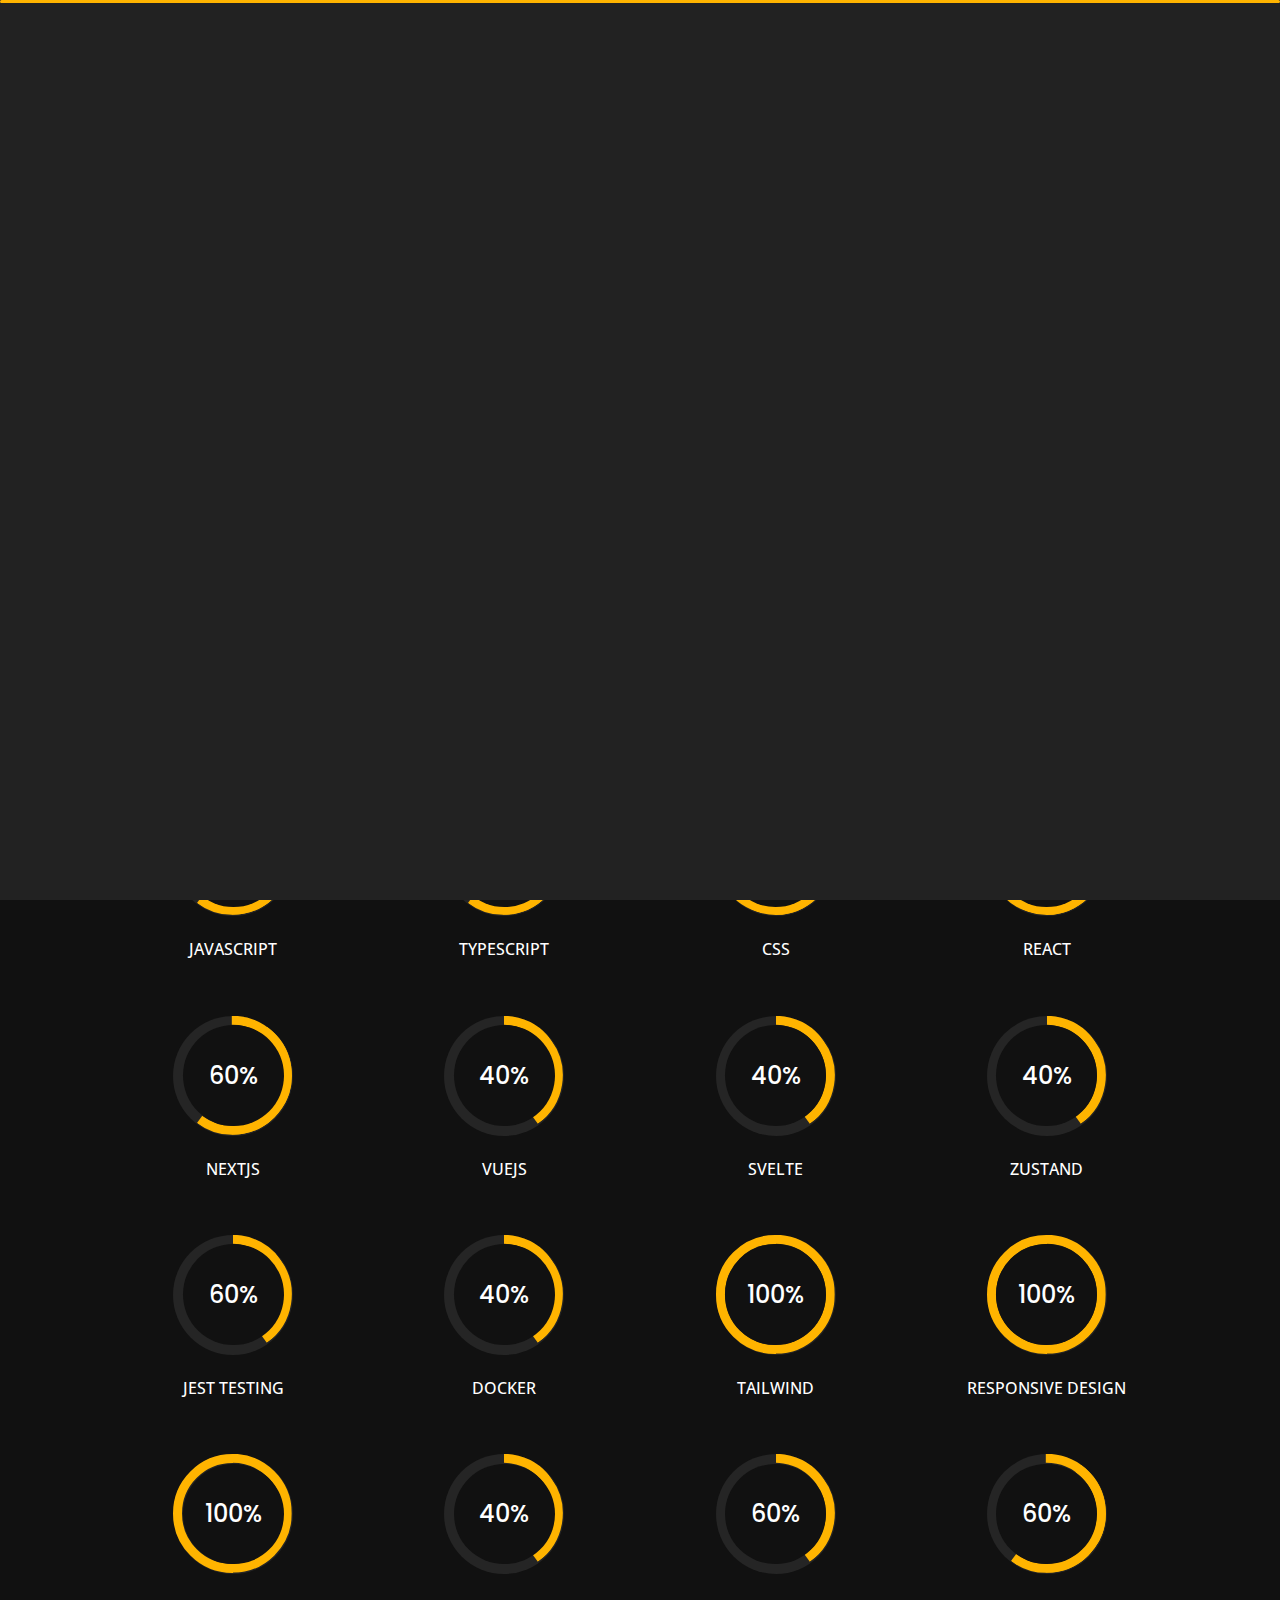
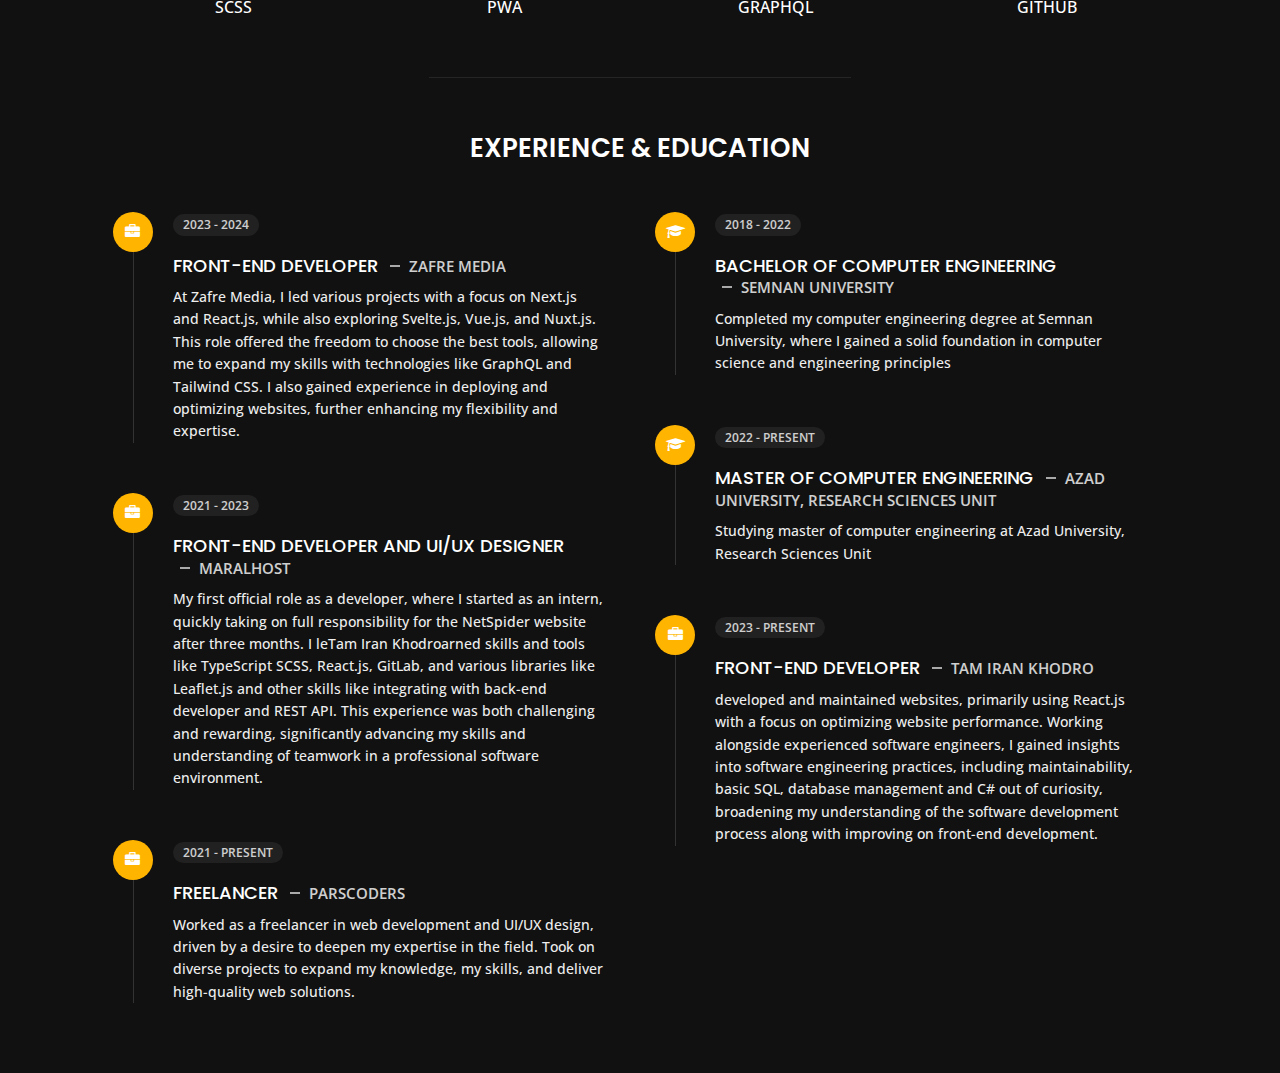
<file: about.html>
<!DOCTYPE html>
<html lang="en">

<head>
    <meta charset="utf-8">
    <title>About Me</title>
    <meta name="viewport" content="width=device-width, initial-scale=1">

    <!-- Template Google Fonts -->
    <link href="https://fonts.googleapis.com/css?family=Poppins:400,400i,500,500i,600,600i,700,700i,800,800i,900,900i"
        rel="stylesheet">
    <link href="https://fonts.googleapis.com/css?family=Open+Sans:300,400,400i,600,600i,700" rel="stylesheet">
    <link rel="stylesheet" href="https://cdnjs.cloudflare.com/ajax/libs/font-awesome/4.7.0/css/font-awesome.min.css">
    <link rel="icon" type="image/x-icon" href="/assets/developer.ico">


    <!-- Template CSS Files -->
    <link href="css/bootstrap.min.css" rel="stylesheet">
    <link href="css/preloader.min.css" rel="stylesheet">
    <link href="css/circle.css" rel="stylesheet">
    <link href="css/font-awesome.min.css" rel="stylesheet">
    <link href="css/fm.revealator.jquery.min.css" rel="stylesheet">
    <link href="css/style.css" rel="stylesheet">

    <!-- CSS Skin File -->
    <link href="css/skins/yellow.css" rel="stylesheet">

    <!-- Modernizr JS File -->
    <script src="js/modernizr.custom.js"></script>
</head>

<body class="about">
    <!-- Header Starts -->
    <header class="header" id="navbar-collapse-toggle">
        <!-- Fixed Navigation Starts -->
        <ul class="icon-menu d-none d-lg-block revealator-slideup revealator-once revealator-delay1">
            <li class="icon-box">
                <i class="fa fa-home"></i>
                <a href="index.html">
                    <h2>Home</h2>
                </a>
            </li>
            <li class="icon-box active">
                <i class="fa fa-user"></i>
                <a href="about.html">
                    <h2>About</h2>
                </a>
            </li>
            <li class="icon-box">
                <i class="fa fa-briefcase"></i>
                <a href="portfolio.html">
                    <h2>Portfolio</h2>
                </a>
            </li>
            <li class="icon-box">
                <i class="fa fa-envelope-open"></i>
                <a href="contact.html">
                    <h2>Contact</h2>
                </a>
            </li>
        </ul>
        <!-- Fixed Navigation Ends -->
        <!-- Mobile Menu Starts -->
        <nav role="navigation" class="d-block d-lg-none">
            <div id="menuToggle">
                <input type="checkbox" />
                <span></span>
                <span></span>
                <span></span>
                <ul class="list-unstyled" id="menu">
                    <li><a href="index.html"><i class="fa fa-home"></i><span>Home</span></a></li>
                    <li class="active"><a href="about.html"><i class="fa fa-user"></i><span>About</span></a></li>
                    <li><a href="portfolio.html"><i class="fa fa-folder-open"></i><span>Portfolio</span></a></li>
                    <li><a href="contact.html"><i class="fa fa-envelope-open"></i><span>Contact</span></a></li>
                </ul>
            </div>
        </nav>
        <!-- Mobile Menu Ends -->
    </header>
    <!-- Header Ends -->
    <!-- Page Title Starts -->
    <section class="title-section text-left text-sm-center revealator-slideup revealator-once revealator-delay1">
        <h1>ABOUT <span>ME</span></h1>
        <span class="title-bg">Resume</span>
    </section>
    <!-- Page Title Ends -->
    <!-- Main Content Starts -->
    <section class="main-content revealator-slideup revealator-once revealator-delay1">
        <div class="container">
            <div class="row">
                <!-- Personal Info Starts -->
                <div class="col-12 col-lg-5 col-xl-6">
                    <div class="row">
                        <div class="col-12">
                            <h3 class="text-uppercase custom-title mb-0 ft-wt-600">personal infos</h3>
                        </div>
                        <div class="col-12 d-block d-sm-none">
                            <img src="/assets/myPic.jpg" class="img-fluid main-img-mobile" style="object-fit: cover;"
                                alt="my picture" />
                        </div>
                        <div class="col-6">
                            <ul class="about-list list-unstyled open-sans-font">
                                <li> <span class="title">first name :</span> <span
                                        class="value d-block d-sm-inline-block d-lg-block d-xl-inline-block">AmirHossein</span>
                                </li>
                                <li> <span class="title">last name :</span> <span
                                        class="value d-block d-sm-inline-block d-lg-block d-xl-inline-block">Norbakhsh</span>
                                </li>
                                <li> <span class="title">Age :</span> <span
                                        class="value d-block d-sm-inline-block d-lg-block d-xl-inline-block">23
                                        Years</span> </li>
                                <li> <span class="title">Nationality :</span> <span
                                        class="value d-block d-sm-inline-block d-lg-block d-xl-inline-block">Iranian</span>
                                </li>
                                <li> <span class="title">Freelance :</span> <span
                                        class="value d-block d-sm-inline-block d-lg-block d-xl-inline-block">Available</span>
                                </li>
                            </ul>
                        </div>
                        <div class="col-6">
                            <ul class="about-list list-unstyled open-sans-font">
                                <li> <span class="title">Address :</span> <span
                                        class="value d-block d-sm-inline-block d-lg-block d-xl-inline-block">Tehran ,
                                        Iran</span> </li>
                                <li> <span class="title">phone :</span> <span
                                        class="value d-block d-sm-inline-block d-lg-block d-xl-inline-block">+989214858299</span>
                                </li>
                                <li> <span class="title">Email :</span> <span
                                        class="value d-block d-sm-inline-block d-lg-block d-xl-inline-block">amircr7h3@gmail.com</span>
                                </li>
                                <li> <span class="title">Telegram :</span> <span
                                        class="value d-block d-sm-inline-block d-lg-block d-xl-inline-block">@AmirNBK</span>
                                </li>
                                <li> <span class="title">languages :</span> <span
                                        class="value d-block d-sm-inline-block d-lg-block d-xl-inline-block">Farsi,
                                        English</span> </li>
                            </ul>
                        </div>
                        <div class="col-12 mt-3">
                            <a class="button"
                                href="https://drive.usercontent.google.com/u/0/uc?id=1d8xtCjWzU-sdUKx0A4f3b0rFlA9P6Hbf&export=download">
                                <span class="button-text">Download CV</span>
                                <span class="button-icon fa fa-download"></span>
                            </a>
                        </div>
                    </div>
                </div>
                <!-- Personal Info Ends -->
                <!-- Boxes Starts -->
                <div class="col-12 col-lg-7 col-xl-6 mt-5 mt-lg-0">
                    <div class="row">
                        <div class="col-6">
                            <div class="box-stats with-margin">
                                <h3 class="poppins-font position-relative">3.5</h3>
                                <p class="open-sans-font m-0 position-relative text-uppercase">years of <span
                                        class="d-block">coding experience</span></p>
                            </div>
                        </div>
                        <div class="col-6">
                            <div class="box-stats with-margin">
                                <h3 class="poppins-font position-relative">10</h3>
                                <p class="open-sans-font m-0 position-relative text-uppercase">completed <span
                                        class="d-block">projects</span></p>
                            </div>
                        </div>
                        <div class="col-6">
                            <div class="box-stats">
                                <h3 class="poppins-font position-relative">3</h3>
                                <p class="open-sans-font m-0 position-relative text-uppercase">frameworks<span
                                        class="d-block">explored</span></p>
                            </div>
                        </div>
                        <div class="col-6">
                            <div class="box-stats">
                                <h3 class="poppins-font position-relative">4</h3>
                                <p class="open-sans-font m-0 position-relative text-uppercase">years <span
                                        class="d-block">freelancing</span></p>
                            </div>
                        </div>
                    </div>
                </div>
                <!-- Boxes Ends -->
            </div>
            <hr class="separator">
            <!-- Skills Starts -->
            <div class="row">
                <div class="col-12">
                    <h3
                        class="text-uppercase pb-4 pb-sm-5 mb-3 mb-sm-0 text-left text-sm-center custom-title ft-wt-600">
                        My Skills</h3>
                </div>
                <div class="col-6 col-md-3 mb-3 mb-sm-5">
                    <div class="c100 p60">
                        <span>60%</span>
                        <div class="slice">
                            <div class="bar"></div>
                            <div class="fill"></div>
                        </div>
                    </div>
                    <h6 class="text-uppercase open-sans-font text-center mt-2 mt-sm-4">javascript</h6>
                </div>
                <div class="col-6 col-md-3 mb-3 mb-sm-5">
                    <div class="c100 p60">
                        <span>60%</span>
                        <div class="slice">
                            <div class="bar"></div>
                            <div class="fill"></div>
                        </div>
                    </div>
                    <h6 class="text-uppercase open-sans-font text-center mt-2 mt-sm-4">TypeScript</h6>
                </div>
                <div class="col-6 col-md-3 mb-3 mb-sm-5">
                    <div class="c100 p80">
                        <span>80%</span>
                        <div class="slice">
                            <div class="bar"></div>
                            <div class="fill"></div>
                        </div>
                    </div>
                    <h6 class="text-uppercase open-sans-font text-center mt-2 mt-sm-4">css</h6>
                </div>
                <div class="col-6 col-md-3 mb-3 mb-sm-5">
                    <div class="c100 p80">
                        <span>80%</span>
                        <div class="slice">
                            <div class="bar"></div>
                            <div class="fill"></div>
                        </div>
                    </div>
                    <h6 class="text-uppercase open-sans-font text-center mt-2 mt-sm-4">react</h6>
                </div>
                <div class="col-6 col-md-3 mb-3 mb-sm-5">
                    <div class="c100 p60">
                        <span>60%</span>
                        <div class="slice">
                            <div class="bar"></div>
                            <div class="fill"></div>
                        </div>
                    </div>
                    <h6 class="text-uppercase open-sans-font text-center mt-2 mt-sm-4">nextjs</h6>
                </div>
                <div class="col-6 col-md-3 mb-3 mb-sm-5">
                    <div class="c100 p40">
                        <span>40%</span>
                        <div class="slice">
                            <div class="bar"></div>
                            <div class="fill"></div>
                        </div>
                    </div>
                    <h6 class="text-uppercase open-sans-font text-center mt-2 mt-sm-4">vuejs</h6>
                </div>
                <div class="col-6 col-md-3 mb-3 mb-sm-5">
                    <div class="c100 p40">
                        <span>40%</span>
                        <div class="slice">
                            <div class="bar"></div>
                            <div class="fill"></div>
                        </div>
                    </div>
                    <h6 class="text-uppercase open-sans-font text-center mt-2 mt-sm-4">Svelte</h6>
                </div>
                <div class="col-6 col-md-3 mb-3 mb-sm-5">
                    <div class="c100 p40">
                        <span>40%</span>
                        <div class="slice">
                            <div class="bar"></div>
                            <div class="fill"></div>
                        </div>
                    </div>
                    <h6 class="text-uppercase open-sans-font text-center mt-2 mt-sm-4">Zustand</h6>
                </div>
                <div class="col-6 col-md-3 mb-3 mb-sm-5">
                    <div class="c100 p40">
                        <span>60%</span>
                        <div class="slice">
                            <div class="bar"></div>
                            <div class="fill"></div>
                        </div>
                    </div>
                    <h6 class="text-uppercase open-sans-font text-center mt-2 mt-sm-4">Jest testing</h6>
                </div>
                <div class="col-6 col-md-3 mb-3 mb-sm-5">
                    <div class="c100 p40">
                        <span>40%</span>
                        <div class="slice">
                            <div class="bar"></div>
                            <div class="fill"></div>
                        </div>
                    </div>
                    <h6 class="text-uppercase open-sans-font text-center mt-2 mt-sm-4">Docker</h6>
                </div>
                <div class="col-6 col-md-3 mb-3 mb-sm-5">
                    <div class="c100 p100">
                        <span>100%</span>
                        <div class="slice">
                            <div class="bar"></div>
                            <div class="fill"></div>
                        </div>
                    </div>
                    <h6 class="text-uppercase open-sans-font text-center mt-2 mt-sm-4">tailwind</h6>
                </div>
                <div class="col-6 col-md-3 mb-3 mb-sm-5">
                    <div class="c100 p100">
                        <span>100%</span>
                        <div class="slice">
                            <div class="bar"></div>
                            <div class="fill"></div>
                        </div>
                    </div>
                    <h6 class="text-uppercase open-sans-font text-center mt-2 mt-sm-4">Responsive design</h6>
                </div>
                <div class="col-6 col-md-3 mb-3 mb-sm-5">
                    <div class="c100 p100">
                        <span>100%</span>
                        <div class="slice">
                            <div class="bar"></div>
                            <div class="fill"></div>
                        </div>
                    </div>
                    <h6 class="text-uppercase open-sans-font text-center mt-2 mt-sm-4">scss</h6>
                </div>
                <div class="col-6 col-md-3 mb-3 mb-sm-5">
                    <div class="c100 p40">
                        <span>40%</span>
                        <div class="slice">
                            <div class="bar"></div>
                            <div class="fill"></div>
                        </div>
                    </div>
                    <h6 class="text-uppercase open-sans-font text-center mt-2 mt-sm-4">pwa</h6>
                </div>

                <div class="col-6 col-md-3 mb-3 mb-sm-5">
                    <div class="c100 p40">
                        <span>60%</span>
                        <div class="slice">
                            <div class="bar"></div>
                            <div class="fill"></div>
                        </div>
                    </div>
                    <h6 class="text-uppercase open-sans-font text-center mt-2 mt-sm-4">Graphql</h6>
                </div>

                <div class="col-6 col-md-3 mb-3 mb-sm-5">
                    <div class="c100 p60">
                        <span>60%</span>
                        <div class="slice">
                            <div class="bar"></div>
                            <div class="fill"></div>
                        </div>
                    </div>
                    <h6 class="text-uppercase open-sans-font text-center mt-2 mt-sm-4">github</h6>
                </div>
            </div>
            <!-- Skills Ends -->
            <hr class="separator mt-1">
            <!-- Experience & Education Starts -->
            <div class="row">
                <div class="col-12">
                    <h3 class="text-uppercase pb-5 mb-0 text-left text-sm-center custom-title ft-wt-600">Experience
                        <span>&</span> Education
                    </h3>
                </div>
                <div class="col-lg-6 m-15px-tb">
                    <div class="resume-box">
                        <ul>
                            <li>
                                <div class="icon">
                                    <i class="fa fa-briefcase"></i>
                                </div>
                                <span class="time open-sans-font text-uppercase">2023 - 2024</span>
                                <h5 class="poppins-font text-uppercase">Front-End Developer <span
                                        class="place open-sans-font">Zafre media</span></h5>
                                <p class="open-sans-font">At Zafre Media, I led various projects with a focus on Next.js
                                    and React.js, while also exploring Svelte.js, Vue.js, and Nuxt.js. This role offered
                                    the freedom to choose the best tools, allowing me to expand my skills with
                                    technologies like GraphQL and Tailwind CSS. I also gained experience in deploying
                                    and optimizing websites, further enhancing my flexibility and expertise.</p>
                            </li>
                            <li>
                                <div class="icon">
                                    <i class="fa fa-briefcase"></i>
                                </div>
                                <span class="time open-sans-font text-uppercase">2021 - 2023</span>
                                <h5 class="poppins-font text-uppercase">Front-End Developer and UI/UX Designer <span
                                        class="place open-sans-font">MaralHost</span></h5>
                                <p class="open-sans-font">My first official role as a developer, where I started as an
                                    intern, quickly taking on full responsibility for the NetSpider website after three
                                    months. I leTam Iran Khodroarned skills and tools like TypeScript SCSS, React.js,
                                    GitLab, and
                                    various libraries like Leaflet.js and other skills like integrating with back-end
                                    developer and REST API. This experience was both challenging and rewarding,
                                    significantly advancing my skills and understanding of teamwork in a professional
                                    software environment.</p>
                            </li>
                            <li>
                                <div class="icon">
                                    <i class="fa fa-briefcase"></i>
                                </div>
                                <span class="time open-sans-font text-uppercase">2021 - Present</span>
                                <h5 class="poppins-font text-uppercase">Freelancer <span
                                        class="place open-sans-font">Parscoders</span></h5>
                                <p class="open-sans-font">Worked as a freelancer in web development and UI/UX design,
                                    driven by a desire to deepen my expertise in the field. Took on diverse projects to
                                    expand my knowledge, my skills, and deliver high-quality web solutions.</p>
                            </li>
                        </ul>
                    </div>
                </div>
                <div class="col-lg-6 m-15px-tb">
                    <div class="resume-box">
                        <ul>
                            <li>
                                <div class="icon">
                                    <i class="fa fa-graduation-cap"></i>
                                </div>
                                <span class="time open-sans-font text-uppercase">2018 - 2022</span>
                                <h5 class="poppins-font text-uppercase">Bachelor of Computer Engineering <span
                                        class="place open-sans-font">Semnan University</span></h5>
                                <p class="open-sans-font">Completed my computer engineering degree at Semnan University,
                                    where I gained a solid foundation in computer science and engineering principles</p>
                            </li>

                            <li>
                                <div class="icon">
                                    <i class="fa fa-graduation-cap"></i>
                                </div>
                                <span class="time open-sans-font text-uppercase">2022 - present</span>
                                <h5 class="poppins-font text-uppercase">Master of Computer Engineering <span
                                        class="place open-sans-font">Azad University, Research Sciences Unit</span></h5>
                                <p class="open-sans-font">Studying master of computer engineering at Azad University,
                                    Research Sciences Unit </p>
                            </li>

                            <li>
                                <div class="icon">
                                    <i class="fa fa-briefcase"></i>
                                </div>
                                <span class="time open-sans-font text-uppercase">2023 - present</span>
                                <h5 class="poppins-font text-uppercase">Front-End Developer <span
                                        class="place open-sans-font">Tam Iran Khodro</span></h5>
                                <p class="open-sans-font">
                                    developed and maintained websites, primarily using React.js with a focus on
                                    optimizing website performance. Working alongside experienced software engineers, I
                                    gained insights into software engineering practices, including maintainability,
                                    basic SQL, database management and C# out of curiosity, broadening my understanding
                                    of the software development process along with improving on front-end development.
                                </p>
                            </li>
                        </ul>
                    </div>
                </div>
            </div>
            <!-- Experience & Education Ends -->
        </div>
    </section>
    <!-- Main Content Ends -->

    <!-- Template JS Files -->
    <script src="js/jquery-3.5.0.min.js"></script>
    <script src="js/preloader.min.js"></script>
    <script src="js/fm.revealator.jquery.min.js"></script>
    <script src="js/imagesloaded.pkgd.min.js"></script>
    <script src="js/masonry.pkgd.min.js"></script>
    <script src="js/classie.js"></script>
    <script src="js/cbpGridGallery.js"></script>
    <script src="js/jquery.hoverdir.js"></script>
    <script src="js/popper.min.js"></script>
    <script src="js/bootstrap.js"></script>
    <script src="js/custom.js"></script>

</body>

</html>
</file>
<file: contact.html>
<!DOCTYPE html>
<html lang="en">

<head>
    <meta charset="utf-8">
    <title>Contact Me</title>
    <meta name="viewport" content="width=device-width, initial-scale=1">

    <!-- Template Google Fonts -->
    <link href="https://fonts.googleapis.com/css?family=Poppins:400,400i,500,500i,600,600i,700,700i,800,800i,900,900i"
        rel="stylesheet">
    <link href="https://fonts.googleapis.com/css?family=Open+Sans:300,400,400i,600,600i,700" rel="stylesheet">
    <link rel="stylesheet" href="https://cdnjs.cloudflare.com/ajax/libs/font-awesome/4.7.0/css/font-awesome.min.css">
    <link rel="icon" type="image/x-icon" href="/assets/developer.ico">


    <!-- Template CSS Files -->
    <link href="css/bootstrap.min.css" rel="stylesheet">
    <link href="css/preloader.min.css" rel="stylesheet">
    <link href="css/circle.css" rel="stylesheet">
    <link href="css/font-awesome.min.css" rel="stylesheet">
    <link href="css/fm.revealator.jquery.min.css" rel="stylesheet">
    <link href="css/style.css" rel="stylesheet">

    <!-- CSS Skin File -->
    <link href="css/skins/yellow.css" rel="stylesheet">

    <!-- Modernizr JS File -->
    <script src="js/modernizr.custom.js"></script>
</head>

<body class="contact">
    <!-- Header Starts -->
    <header class="header" id="navbar-collapse-toggle">
        <!-- Fixed Navigation Starts -->
        <ul class="icon-menu d-none d-lg-block revealator-slideup revealator-once revealator-delay1">
            <li class="icon-box">
                <i class="fa fa-home"></i>
                <a href="index.html">
                    <h2>Home</h2>
                </a>
            </li>
            <li class="icon-box">
                <i class="fa fa-user"></i>
                <a href="about.html">
                    <h2>About</h2>
                </a>
            </li>
            <li class="icon-box">
                <i class="fa fa-briefcase"></i>
                <a href="portfolio.html">
                    <h2>Portfolio</h2>
                </a>
            </li>
            <li class="icon-box active">
                <i class="fa fa-envelope-open"></i>
                <a href="contact.html">
                    <h2>Contact</h2>
                </a>
            </li>
        </ul>
        <!-- Fixed Navigation Ends -->
        <!-- Mobile Menu Starts -->
        <nav role="navigation" class="d-block d-lg-none">
            <div id="menuToggle">
                <input type="checkbox" />
                <span></span>
                <span></span>
                <span></span>
                <ul class="list-unstyled" id="menu">
                    <li><a href="index.html"><i class="fa fa-home"></i><span>Home</span></a></li>
                    <li><a href="about.html"><i class="fa fa-user"></i><span>About</span></a></li>
                    <li><a href="portfolio.html"><i class="fa fa-folder-open"></i><span>Portfolio</span></a></li>
                    <li class="active"><a href="contact.html"><i
                                class="fa fa-envelope-open"></i><span>Contact</span></a></li>
                </ul>
            </div>
        </nav>
        <!-- Mobile Menu Ends -->
    </header>
    <!-- Header Ends -->
    <!-- Page Title Starts -->
    <section class="title-section text-left text-sm-center revealator-slideup revealator-once revealator-delay1">
        <h1>get in <span>touch</span></h1>
        <span class="title-bg">contact</span>
    </section>
    <!-- Page Title Ends -->
    <!-- Main Content Starts -->
    <section class="main-content revealator-slideup revealator-once revealator-delay1">
        <div class="container">
            <div class="row">
                <!-- Left Side Starts -->
                <div class="col-12 col-lg-4">
                    <h3 class="text-uppercase custom-title mb-0 ft-wt-600 pb-3">Don't be shy !</h3>
                    <p class="open-sans-font mb-3">Feel free to get in touch with me. I am always open to discussing new
                        projects, creative ideas or opportunities to be part of your visions.</p>
                    <p class="open-sans-font custom-span-contact position-relative">
                        <i class="fa fa-envelope-open position-absolute"></i>
                        <span class="d-block">mail me</span>amircr7h3@gmail.com
                    </p>
                    <p class="open-sans-font custom-span-contact position-relative">
                        <i class="fa fa-phone-square position-absolute"></i>
                        <span class="d-block">call me</span>+989214858299
                    </p>
                    <ul class="social list-unstyled pt-1 mb-5">
                        <li class="facebook"><a title="Github" href="https://github.com/AmirNBK" target="_blank"><i
                                    class="fa fa-github"></i></a>
                        </li>
                        <li class="twitter"><a title="Linkedin" href="https://www.linkedin.com/in/amirnbk/"
                                target="_blank"><i class="fa fa-linkedin"></i></a>
                        </li>
                        <li class="dribbble"><a title="Dribbble" href="https://dribbble.com/AmirNBK" target="_blank"><i
                                    class="fa fa-dribbble"></i></a>
                        </li>
                        <li class="medium"><a title="Medium" href="https://medium.com/@amircr7h3" target="_blank"><i
                                    class="fa fa-medium"></i></a>
                        </li>
                    </ul>
                </div>
                <!-- Left Side Ends -->
                <!-- Contact Form Starts -->
                <div class="col-12 col-lg-8">
                    <form class="contactform" method="post" action="/php/process-form.php">
                        <div class="contactform">
                            <div class="row">
                                <div class="col-12 col-md-4">
                                    <input type="text" name="name" placeholder="YOUR NAME">
                                </div>
                                <div class="col-12 col-md-4">
                                    <input type="email" name="email" placeholder="YOUR EMAIL">
                                </div>
                                <div class="col-12 col-md-4">
                                    <input type="text" name="subject" placeholder="YOUR SUBJECT">
                                </div>
                                <div class="col-12">
                                    <textarea name="message" placeholder="YOUR MESSAGE"></textarea>
                                    <button type="submit" class="button">
                                        <span class="button-text">Send Message</span>
                                        <span class="button-icon fa fa-send"></span>
                                    </button>
                                </div>
                                <div class="col-12 form-message">
                                    <span class="output_message text-center font-weight-600 text-uppercase"></span>
                                </div>
                            </div>
                        </div>
                    </form>
                </div>
                <!-- Contact Form Ends -->
            </div>
        </div>

    </section>
    <!-- Template JS Files -->
    <script src="js/jquery-3.5.0.min.js"></script>
    <script src="js/preloader.min.js"></script>
    <script src="js/fm.revealator.jquery.min.js"></script>
    <script src="js/imagesloaded.pkgd.min.js"></script>
    <script src="js/masonry.pkgd.min.js"></script>
    <script src="js/classie.js"></script>
    <script src="js/cbpGridGallery.js"></script>
    <script src="js/jquery.hoverdir.js"></script>
    <script src="js/popper.min.js"></script>
    <script src="js/bootstrap.js"></script>
    <script src="js/custom.js"></script>

</body>

</html>
</file>
<file: css/circle.css>
.rect-auto,
.c100.p51 .slice,
.c100.p52 .slice,
.c100.p53 .slice,
.c100.p54 .slice,
.c100.p55 .slice,
.c100.p56 .slice,
.c100.p57 .slice,
.c100.p58 .slice,
.c100.p59 .slice,
.c100.p60 .slice,
.c100.p61 .slice,
.c100.p62 .slice,
.c100.p63 .slice,
.c100.p64 .slice,
.c100.p65 .slice,
.c100.p66 .slice,
.c100.p67 .slice,
.c100.p68 .slice,
.c100.p69 .slice,
.c100.p70 .slice,
.c100.p71 .slice,
.c100.p72 .slice,
.c100.p73 .slice,
.c100.p74 .slice,
.c100.p75 .slice,
.c100.p76 .slice,
.c100.p77 .slice,
.c100.p78 .slice,
.c100.p79 .slice,
.c100.p80 .slice,
.c100.p81 .slice,
.c100.p82 .slice,
.c100.p83 .slice,
.c100.p84 .slice,
.c100.p85 .slice,
.c100.p86 .slice,
.c100.p87 .slice,
.c100.p88 .slice,
.c100.p89 .slice,
.c100.p90 .slice,
.c100.p91 .slice,
.c100.p92 .slice,
.c100.p93 .slice,
.c100.p94 .slice,
.c100.p95 .slice,
.c100.p96 .slice,
.c100.p97 .slice,
.c100.p98 .slice,
.c100.p99 .slice,
.c100.p100 .slice {
    clip: rect(auto, auto, auto, auto);
}

.pie,
.c100 .bar,
.c100.p51 .fill,
.c100.p52 .fill,
.c100.p53 .fill,
.c100.p54 .fill,
.c100.p55 .fill,
.c100.p56 .fill,
.c100.p57 .fill,
.c100.p58 .fill,
.c100.p59 .fill,
.c100.p60 .fill,
.c100.p61 .fill,
.c100.p62 .fill,
.c100.p63 .fill,
.c100.p64 .fill,
.c100.p65 .fill,
.c100.p66 .fill,
.c100.p67 .fill,
.c100.p68 .fill,
.c100.p69 .fill,
.c100.p70 .fill,
.c100.p71 .fill,
.c100.p72 .fill,
.c100.p73 .fill,
.c100.p74 .fill,
.c100.p75 .fill,
.c100.p76 .fill,
.c100.p77 .fill,
.c100.p78 .fill,
.c100.p79 .fill,
.c100.p80 .fill,
.c100.p81 .fill,
.c100.p82 .fill,
.c100.p83 .fill,
.c100.p84 .fill,
.c100.p85 .fill,
.c100.p86 .fill,
.c100.p87 .fill,
.c100.p88 .fill,
.c100.p89 .fill,
.c100.p90 .fill,
.c100.p91 .fill,
.c100.p92 .fill,
.c100.p93 .fill,
.c100.p94 .fill,
.c100.p95 .fill,
.c100.p96 .fill,
.c100.p97 .fill,
.c100.p98 .fill,
.c100.p99 .fill,
.c100.p100 .fill {
    position: absolute;
    border: 0.08em solid #307bbb;
    width: 0.84em;
    height: 0.84em;
    clip: rect(0em, 0.5em, 1em, 0em);
    border-radius: 50%;
    -webkit-transform: rotate(0deg);
    -moz-transform: rotate(0deg);
    -ms-transform: rotate(0deg);
    -o-transform: rotate(0deg);
    transform: rotate(0deg);
}

.pie-fill,
.c100.p51 .bar:after,
.c100.p51 .fill,
.c100.p52 .bar:after,
.c100.p52 .fill,
.c100.p53 .bar:after,
.c100.p53 .fill,
.c100.p54 .bar:after,
.c100.p54 .fill,
.c100.p55 .bar:after,
.c100.p55 .fill,
.c100.p56 .bar:after,
.c100.p56 .fill,
.c100.p57 .bar:after,
.c100.p57 .fill,
.c100.p58 .bar:after,
.c100.p58 .fill,
.c100.p59 .bar:after,
.c100.p59 .fill,
.c100.p60 .bar:after,
.c100.p60 .fill,
.c100.p61 .bar:after,
.c100.p61 .fill,
.c100.p62 .bar:after,
.c100.p62 .fill,
.c100.p63 .bar:after,
.c100.p63 .fill,
.c100.p64 .bar:after,
.c100.p64 .fill,
.c100.p65 .bar:after,
.c100.p65 .fill,
.c100.p66 .bar:after,
.c100.p66 .fill,
.c100.p67 .bar:after,
.c100.p67 .fill,
.c100.p68 .bar:after,
.c100.p68 .fill,
.c100.p69 .bar:after,
.c100.p69 .fill,
.c100.p70 .bar:after,
.c100.p70 .fill,
.c100.p71 .bar:after,
.c100.p71 .fill,
.c100.p72 .bar:after,
.c100.p72 .fill,
.c100.p73 .bar:after,
.c100.p73 .fill,
.c100.p74 .bar:after,
.c100.p74 .fill,
.c100.p75 .bar:after,
.c100.p75 .fill,
.c100.p76 .bar:after,
.c100.p76 .fill,
.c100.p77 .bar:after,
.c100.p77 .fill,
.c100.p78 .bar:after,
.c100.p78 .fill,
.c100.p79 .bar:after,
.c100.p79 .fill,
.c100.p80 .bar:after,
.c100.p80 .fill,
.c100.p81 .bar:after,
.c100.p81 .fill,
.c100.p82 .bar:after,
.c100.p82 .fill,
.c100.p83 .bar:after,
.c100.p83 .fill,
.c100.p84 .bar:after,
.c100.p84 .fill,
.c100.p85 .bar:after,
.c100.p85 .fill,
.c100.p86 .bar:after,
.c100.p86 .fill,
.c100.p87 .bar:after,
.c100.p87 .fill,
.c100.p88 .bar:after,
.c100.p88 .fill,
.c100.p89 .bar:after,
.c100.p89 .fill,
.c100.p90 .bar:after,
.c100.p90 .fill,
.c100.p91 .bar:after,
.c100.p91 .fill,
.c100.p92 .bar:after,
.c100.p92 .fill,
.c100.p93 .bar:after,
.c100.p93 .fill,
.c100.p94 .bar:after,
.c100.p94 .fill,
.c100.p95 .bar:after,
.c100.p95 .fill,
.c100.p96 .bar:after,
.c100.p96 .fill,
.c100.p97 .bar:after,
.c100.p97 .fill,
.c100.p98 .bar:after,
.c100.p98 .fill,
.c100.p99 .bar:after,
.c100.p99 .fill,
.c100.p100 .bar:after,
.c100.p100 .fill {
    -webkit-transform: rotate(180deg);
    -moz-transform: rotate(180deg);
    -ms-transform: rotate(180deg);
    -o-transform: rotate(180deg);
    transform: rotate(180deg);
}

.c100 {
    position: relative;
    font-size: 120px;
    width: 1em;
    height: 1em;
    border-radius: 50%;
    float: left;
    margin: 0 0.1em 0.1em 0;
    background-color: #cccccc;
}

.c100 *,
.c100 *:before,
.c100 *:after {
    -webkit-box-sizing: content-box;
    -moz-box-sizing: content-box;
    box-sizing: content-box;
}

.c100.center {
    float: none;
    margin: 0 auto;
}

.c100.big {
    font-size: 240px;
}

.c100.small {
    font-size: 80px;
}

.c100>span {
    position: absolute;
    width: 100%;
    z-index: 1;
    left: 0;
    top: 0;
    width: 5em;
    line-height: 5em;
    font-size: 0.2em;
    color: #cccccc;
    display: block;
    text-align: center;
    white-space: nowrap;
    -webkit-transition-property: all;
    -moz-transition-property: all;
    -o-transition-property: all;
    transition-property: all;
    -webkit-transition-duration: 0.2s;
    -moz-transition-duration: 0.2s;
    -o-transition-duration: 0.2s;
    transition-duration: 0.2s;
    -webkit-transition-timing-function: ease-out;
    -moz-transition-timing-function: ease-out;
    -o-transition-timing-function: ease-out;
    transition-timing-function: ease-out;
}

.c100:after {
    position: absolute;
    top: 0.08em;
    left: 0.08em;
    display: block;
    content: " ";
    border-radius: 50%;
    background-color: #f5f5f5;
    width: 0.84em;
    height: 0.84em;
    -webkit-transition-property: all;
    -moz-transition-property: all;
    -o-transition-property: all;
    transition-property: all;
    -webkit-transition-duration: 0.2s;
    -moz-transition-duration: 0.2s;
    -o-transition-duration: 0.2s;
    transition-duration: 0.2s;
    -webkit-transition-timing-function: ease-in;
    -moz-transition-timing-function: ease-in;
    -o-transition-timing-function: ease-in;
    transition-timing-function: ease-in;
}

.c100 .slice {
    position: absolute;
    width: 1em;
    height: 1em;
    clip: rect(0em, 1em, 1em, 0.5em);
}

.c100.p1 .bar {
    -webkit-transform: rotate(3.6deg);
    -moz-transform: rotate(3.6deg);
    -ms-transform: rotate(3.6deg);
    -o-transform: rotate(3.6deg);
    transform: rotate(3.6deg);
}

.c100.p2 .bar {
    -webkit-transform: rotate(7.2deg);
    -moz-transform: rotate(7.2deg);
    -ms-transform: rotate(7.2deg);
    -o-transform: rotate(7.2deg);
    transform: rotate(7.2deg);
}

.c100.p3 .bar {
    -webkit-transform: rotate(10.8deg);
    -moz-transform: rotate(10.8deg);
    -ms-transform: rotate(10.8deg);
    -o-transform: rotate(10.8deg);
    transform: rotate(10.8deg);
}

.c100.p4 .bar {
    -webkit-transform: rotate(14.4deg);
    -moz-transform: rotate(14.4deg);
    -ms-transform: rotate(14.4deg);
    -o-transform: rotate(14.4deg);
    transform: rotate(14.4deg);
}

.c100.p5 .bar {
    -webkit-transform: rotate(18deg);
    -moz-transform: rotate(18deg);
    -ms-transform: rotate(18deg);
    -o-transform: rotate(18deg);
    transform: rotate(18deg);
}

.c100.p6 .bar {
    -webkit-transform: rotate(21.6deg);
    -moz-transform: rotate(21.6deg);
    -ms-transform: rotate(21.6deg);
    -o-transform: rotate(21.6deg);
    transform: rotate(21.6deg);
}

.c100.p7 .bar {
    -webkit-transform: rotate(25.2deg);
    -moz-transform: rotate(25.2deg);
    -ms-transform: rotate(25.2deg);
    -o-transform: rotate(25.2deg);
    transform: rotate(25.2deg);
}

.c100.p8 .bar {
    -webkit-transform: rotate(28.8deg);
    -moz-transform: rotate(28.8deg);
    -ms-transform: rotate(28.8deg);
    -o-transform: rotate(28.8deg);
    transform: rotate(28.8deg);
}

.c100.p9 .bar {
    -webkit-transform: rotate(32.4deg);
    -moz-transform: rotate(32.4deg);
    -ms-transform: rotate(32.4deg);
    -o-transform: rotate(32.4deg);
    transform: rotate(32.4deg);
}

.c100.p10 .bar {
    -webkit-transform: rotate(36deg);
    -moz-transform: rotate(36deg);
    -ms-transform: rotate(36deg);
    -o-transform: rotate(36deg);
    transform: rotate(36deg);
}

.c100.p11 .bar {
    -webkit-transform: rotate(39.6deg);
    -moz-transform: rotate(39.6deg);
    -ms-transform: rotate(39.6deg);
    -o-transform: rotate(39.6deg);
    transform: rotate(39.6deg);
}

.c100.p12 .bar {
    -webkit-transform: rotate(43.2deg);
    -moz-transform: rotate(43.2deg);
    -ms-transform: rotate(43.2deg);
    -o-transform: rotate(43.2deg);
    transform: rotate(43.2deg);
}

.c100.p13 .bar {
    -webkit-transform: rotate(46.800000000000004deg);
    -moz-transform: rotate(46.800000000000004deg);
    -ms-transform: rotate(46.800000000000004deg);
    -o-transform: rotate(46.800000000000004deg);
    transform: rotate(46.800000000000004deg);
}

.c100.p14 .bar {
    -webkit-transform: rotate(50.4deg);
    -moz-transform: rotate(50.4deg);
    -ms-transform: rotate(50.4deg);
    -o-transform: rotate(50.4deg);
    transform: rotate(50.4deg);
}

.c100.p15 .bar {
    -webkit-transform: rotate(54deg);
    -moz-transform: rotate(54deg);
    -ms-transform: rotate(54deg);
    -o-transform: rotate(54deg);
    transform: rotate(54deg);
}

.c100.p16 .bar {
    -webkit-transform: rotate(57.6deg);
    -moz-transform: rotate(57.6deg);
    -ms-transform: rotate(57.6deg);
    -o-transform: rotate(57.6deg);
    transform: rotate(57.6deg);
}

.c100.p17 .bar {
    -webkit-transform: rotate(61.2deg);
    -moz-transform: rotate(61.2deg);
    -ms-transform: rotate(61.2deg);
    -o-transform: rotate(61.2deg);
    transform: rotate(61.2deg);
}

.c100.p18 .bar {
    -webkit-transform: rotate(64.8deg);
    -moz-transform: rotate(64.8deg);
    -ms-transform: rotate(64.8deg);
    -o-transform: rotate(64.8deg);
    transform: rotate(64.8deg);
}

.c100.p19 .bar {
    -webkit-transform: rotate(68.4deg);
    -moz-transform: rotate(68.4deg);
    -ms-transform: rotate(68.4deg);
    -o-transform: rotate(68.4deg);
    transform: rotate(68.4deg);
}

.c100.p20 .bar {
    -webkit-transform: rotate(72deg);
    -moz-transform: rotate(72deg);
    -ms-transform: rotate(72deg);
    -o-transform: rotate(72deg);
    transform: rotate(72deg);
}

.c100.p21 .bar {
    -webkit-transform: rotate(75.60000000000001deg);
    -moz-transform: rotate(75.60000000000001deg);
    -ms-transform: rotate(75.60000000000001deg);
    -o-transform: rotate(75.60000000000001deg);
    transform: rotate(75.60000000000001deg);
}

.c100.p22 .bar {
    -webkit-transform: rotate(79.2deg);
    -moz-transform: rotate(79.2deg);
    -ms-transform: rotate(79.2deg);
    -o-transform: rotate(79.2deg);
    transform: rotate(79.2deg);
}

.c100.p23 .bar {
    -webkit-transform: rotate(82.8deg);
    -moz-transform: rotate(82.8deg);
    -ms-transform: rotate(82.8deg);
    -o-transform: rotate(82.8deg);
    transform: rotate(82.8deg);
}

.c100.p24 .bar {
    -webkit-transform: rotate(86.4deg);
    -moz-transform: rotate(86.4deg);
    -ms-transform: rotate(86.4deg);
    -o-transform: rotate(86.4deg);
    transform: rotate(86.4deg);
}

.c100.p25 .bar {
    -webkit-transform: rotate(90deg);
    -moz-transform: rotate(90deg);
    -ms-transform: rotate(90deg);
    -o-transform: rotate(90deg);
    transform: rotate(90deg);
}

.c100.p26 .bar {
    -webkit-transform: rotate(93.60000000000001deg);
    -moz-transform: rotate(93.60000000000001deg);
    -ms-transform: rotate(93.60000000000001deg);
    -o-transform: rotate(93.60000000000001deg);
    transform: rotate(93.60000000000001deg);
}

.c100.p27 .bar {
    -webkit-transform: rotate(97.2deg);
    -moz-transform: rotate(97.2deg);
    -ms-transform: rotate(97.2deg);
    -o-transform: rotate(97.2deg);
    transform: rotate(97.2deg);
}

.c100.p28 .bar {
    -webkit-transform: rotate(100.8deg);
    -moz-transform: rotate(100.8deg);
    -ms-transform: rotate(100.8deg);
    -o-transform: rotate(100.8deg);
    transform: rotate(100.8deg);
}

.c100.p29 .bar {
    -webkit-transform: rotate(104.4deg);
    -moz-transform: rotate(104.4deg);
    -ms-transform: rotate(104.4deg);
    -o-transform: rotate(104.4deg);
    transform: rotate(104.4deg);
}

.c100.p30 .bar {
    -webkit-transform: rotate(108deg);
    -moz-transform: rotate(108deg);
    -ms-transform: rotate(108deg);
    -o-transform: rotate(108deg);
    transform: rotate(108deg);
}

.c100.p31 .bar {
    -webkit-transform: rotate(111.60000000000001deg);
    -moz-transform: rotate(111.60000000000001deg);
    -ms-transform: rotate(111.60000000000001deg);
    -o-transform: rotate(111.60000000000001deg);
    transform: rotate(111.60000000000001deg);
}

.c100.p32 .bar {
    -webkit-transform: rotate(115.2deg);
    -moz-transform: rotate(115.2deg);
    -ms-transform: rotate(115.2deg);
    -o-transform: rotate(115.2deg);
    transform: rotate(115.2deg);
}

.c100.p33 .bar {
    -webkit-transform: rotate(118.8deg);
    -moz-transform: rotate(118.8deg);
    -ms-transform: rotate(118.8deg);
    -o-transform: rotate(118.8deg);
    transform: rotate(118.8deg);
}

.c100.p34 .bar {
    -webkit-transform: rotate(122.4deg);
    -moz-transform: rotate(122.4deg);
    -ms-transform: rotate(122.4deg);
    -o-transform: rotate(122.4deg);
    transform: rotate(122.4deg);
}

.c100.p35 .bar {
    -webkit-transform: rotate(126deg);
    -moz-transform: rotate(126deg);
    -ms-transform: rotate(126deg);
    -o-transform: rotate(126deg);
    transform: rotate(126deg);
}

.c100.p36 .bar {
    -webkit-transform: rotate(129.6deg);
    -moz-transform: rotate(129.6deg);
    -ms-transform: rotate(129.6deg);
    -o-transform: rotate(129.6deg);
    transform: rotate(129.6deg);
}

.c100.p37 .bar {
    -webkit-transform: rotate(133.20000000000002deg);
    -moz-transform: rotate(133.20000000000002deg);
    -ms-transform: rotate(133.20000000000002deg);
    -o-transform: rotate(133.20000000000002deg);
    transform: rotate(133.20000000000002deg);
}

.c100.p38 .bar {
    -webkit-transform: rotate(136.8deg);
    -moz-transform: rotate(136.8deg);
    -ms-transform: rotate(136.8deg);
    -o-transform: rotate(136.8deg);
    transform: rotate(136.8deg);
}

.c100.p39 .bar {
    -webkit-transform: rotate(140.4deg);
    -moz-transform: rotate(140.4deg);
    -ms-transform: rotate(140.4deg);
    -o-transform: rotate(140.4deg);
    transform: rotate(140.4deg);
}

.c100.p40 .bar {
    -webkit-transform: rotate(144deg);
    -moz-transform: rotate(144deg);
    -ms-transform: rotate(144deg);
    -o-transform: rotate(144deg);
    transform: rotate(144deg);
}

.c100.p41 .bar {
    -webkit-transform: rotate(147.6deg);
    -moz-transform: rotate(147.6deg);
    -ms-transform: rotate(147.6deg);
    -o-transform: rotate(147.6deg);
    transform: rotate(147.6deg);
}

.c100.p42 .bar {
    -webkit-transform: rotate(151.20000000000002deg);
    -moz-transform: rotate(151.20000000000002deg);
    -ms-transform: rotate(151.20000000000002deg);
    -o-transform: rotate(151.20000000000002deg);
    transform: rotate(151.20000000000002deg);
}

.c100.p43 .bar {
    -webkit-transform: rotate(154.8deg);
    -moz-transform: rotate(154.8deg);
    -ms-transform: rotate(154.8deg);
    -o-transform: rotate(154.8deg);
    transform: rotate(154.8deg);
}

.c100.p44 .bar {
    -webkit-transform: rotate(158.4deg);
    -moz-transform: rotate(158.4deg);
    -ms-transform: rotate(158.4deg);
    -o-transform: rotate(158.4deg);
    transform: rotate(158.4deg);
}

.c100.p45 .bar {
    -webkit-transform: rotate(162deg);
    -moz-transform: rotate(162deg);
    -ms-transform: rotate(162deg);
    -o-transform: rotate(162deg);
    transform: rotate(162deg);
}

.c100.p46 .bar {
    -webkit-transform: rotate(165.6deg);
    -moz-transform: rotate(165.6deg);
    -ms-transform: rotate(165.6deg);
    -o-transform: rotate(165.6deg);
    transform: rotate(165.6deg);
}

.c100.p47 .bar {
    -webkit-transform: rotate(169.20000000000002deg);
    -moz-transform: rotate(169.20000000000002deg);
    -ms-transform: rotate(169.20000000000002deg);
    -o-transform: rotate(169.20000000000002deg);
    transform: rotate(169.20000000000002deg);
}

.c100.p48 .bar {
    -webkit-transform: rotate(172.8deg);
    -moz-transform: rotate(172.8deg);
    -ms-transform: rotate(172.8deg);
    -o-transform: rotate(172.8deg);
    transform: rotate(172.8deg);
}

.c100.p49 .bar {
    -webkit-transform: rotate(176.4deg);
    -moz-transform: rotate(176.4deg);
    -ms-transform: rotate(176.4deg);
    -o-transform: rotate(176.4deg);
    transform: rotate(176.4deg);
}

.c100.p50 .bar {
    -webkit-transform: rotate(180deg);
    -moz-transform: rotate(180deg);
    -ms-transform: rotate(180deg);
    -o-transform: rotate(180deg);
    transform: rotate(180deg);
}

.c100.p51 .bar {
    -webkit-transform: rotate(183.6deg);
    -moz-transform: rotate(183.6deg);
    -ms-transform: rotate(183.6deg);
    -o-transform: rotate(183.6deg);
    transform: rotate(183.6deg);
}

.c100.p52 .bar {
    -webkit-transform: rotate(187.20000000000002deg);
    -moz-transform: rotate(187.20000000000002deg);
    -ms-transform: rotate(187.20000000000002deg);
    -o-transform: rotate(187.20000000000002deg);
    transform: rotate(187.20000000000002deg);
}

.c100.p53 .bar {
    -webkit-transform: rotate(190.8deg);
    -moz-transform: rotate(190.8deg);
    -ms-transform: rotate(190.8deg);
    -o-transform: rotate(190.8deg);
    transform: rotate(190.8deg);
}

.c100.p54 .bar {
    -webkit-transform: rotate(194.4deg);
    -moz-transform: rotate(194.4deg);
    -ms-transform: rotate(194.4deg);
    -o-transform: rotate(194.4deg);
    transform: rotate(194.4deg);
}

.c100.p55 .bar {
    -webkit-transform: rotate(198deg);
    -moz-transform: rotate(198deg);
    -ms-transform: rotate(198deg);
    -o-transform: rotate(198deg);
    transform: rotate(198deg);
}

.c100.p56 .bar {
    -webkit-transform: rotate(201.6deg);
    -moz-transform: rotate(201.6deg);
    -ms-transform: rotate(201.6deg);
    -o-transform: rotate(201.6deg);
    transform: rotate(201.6deg);
}

.c100.p57 .bar {
    -webkit-transform: rotate(205.20000000000002deg);
    -moz-transform: rotate(205.20000000000002deg);
    -ms-transform: rotate(205.20000000000002deg);
    -o-transform: rotate(205.20000000000002deg);
    transform: rotate(205.20000000000002deg);
}

.c100.p58 .bar {
    -webkit-transform: rotate(208.8deg);
    -moz-transform: rotate(208.8deg);
    -ms-transform: rotate(208.8deg);
    -o-transform: rotate(208.8deg);
    transform: rotate(208.8deg);
}

.c100.p59 .bar {
    -webkit-transform: rotate(212.4deg);
    -moz-transform: rotate(212.4deg);
    -ms-transform: rotate(212.4deg);
    -o-transform: rotate(212.4deg);
    transform: rotate(212.4deg);
}

.c100.p60 .bar {
    -webkit-transform: rotate(216deg);
    -moz-transform: rotate(216deg);
    -ms-transform: rotate(216deg);
    -o-transform: rotate(216deg);
    transform: rotate(216deg);
}

.c100.p61 .bar {
    -webkit-transform: rotate(219.6deg);
    -moz-transform: rotate(219.6deg);
    -ms-transform: rotate(219.6deg);
    -o-transform: rotate(219.6deg);
    transform: rotate(219.6deg);
}

.c100.p62 .bar {
    -webkit-transform: rotate(223.20000000000002deg);
    -moz-transform: rotate(223.20000000000002deg);
    -ms-transform: rotate(223.20000000000002deg);
    -o-transform: rotate(223.20000000000002deg);
    transform: rotate(223.20000000000002deg);
}

.c100.p63 .bar {
    -webkit-transform: rotate(226.8deg);
    -moz-transform: rotate(226.8deg);
    -ms-transform: rotate(226.8deg);
    -o-transform: rotate(226.8deg);
    transform: rotate(226.8deg);
}

.c100.p64 .bar {
    -webkit-transform: rotate(230.4deg);
    -moz-transform: rotate(230.4deg);
    -ms-transform: rotate(230.4deg);
    -o-transform: rotate(230.4deg);
    transform: rotate(230.4deg);
}

.c100.p65 .bar {
    -webkit-transform: rotate(234deg);
    -moz-transform: rotate(234deg);
    -ms-transform: rotate(234deg);
    -o-transform: rotate(234deg);
    transform: rotate(234deg);
}

.c100.p66 .bar {
    -webkit-transform: rotate(237.6deg);
    -moz-transform: rotate(237.6deg);
    -ms-transform: rotate(237.6deg);
    -o-transform: rotate(237.6deg);
    transform: rotate(237.6deg);
}

.c100.p67 .bar {
    -webkit-transform: rotate(241.20000000000002deg);
    -moz-transform: rotate(241.20000000000002deg);
    -ms-transform: rotate(241.20000000000002deg);
    -o-transform: rotate(241.20000000000002deg);
    transform: rotate(241.20000000000002deg);
}

.c100.p68 .bar {
    -webkit-transform: rotate(244.8deg);
    -moz-transform: rotate(244.8deg);
    -ms-transform: rotate(244.8deg);
    -o-transform: rotate(244.8deg);
    transform: rotate(244.8deg);
}

.c100.p69 .bar {
    -webkit-transform: rotate(248.4deg);
    -moz-transform: rotate(248.4deg);
    -ms-transform: rotate(248.4deg);
    -o-transform: rotate(248.4deg);
    transform: rotate(248.4deg);
}

.c100.p70 .bar {
    -webkit-transform: rotate(252deg);
    -moz-transform: rotate(252deg);
    -ms-transform: rotate(252deg);
    -o-transform: rotate(252deg);
    transform: rotate(252deg);
}

.c100.p71 .bar {
    -webkit-transform: rotate(255.6deg);
    -moz-transform: rotate(255.6deg);
    -ms-transform: rotate(255.6deg);
    -o-transform: rotate(255.6deg);
    transform: rotate(255.6deg);
}

.c100.p72 .bar {
    -webkit-transform: rotate(259.2deg);
    -moz-transform: rotate(259.2deg);
    -ms-transform: rotate(259.2deg);
    -o-transform: rotate(259.2deg);
    transform: rotate(259.2deg);
}

.c100.p73 .bar {
    -webkit-transform: rotate(262.8deg);
    -moz-transform: rotate(262.8deg);
    -ms-transform: rotate(262.8deg);
    -o-transform: rotate(262.8deg);
    transform: rotate(262.8deg);
}

.c100.p74 .bar {
    -webkit-transform: rotate(266.40000000000003deg);
    -moz-transform: rotate(266.40000000000003deg);
    -ms-transform: rotate(266.40000000000003deg);
    -o-transform: rotate(266.40000000000003deg);
    transform: rotate(266.40000000000003deg);
}

.c100.p75 .bar {
    -webkit-transform: rotate(270deg);
    -moz-transform: rotate(270deg);
    -ms-transform: rotate(270deg);
    -o-transform: rotate(270deg);
    transform: rotate(270deg);
}

.c100.p76 .bar {
    -webkit-transform: rotate(273.6deg);
    -moz-transform: rotate(273.6deg);
    -ms-transform: rotate(273.6deg);
    -o-transform: rotate(273.6deg);
    transform: rotate(273.6deg);
}

.c100.p77 .bar {
    -webkit-transform: rotate(277.2deg);
    -moz-transform: rotate(277.2deg);
    -ms-transform: rotate(277.2deg);
    -o-transform: rotate(277.2deg);
    transform: rotate(277.2deg);
}

.c100.p78 .bar {
    -webkit-transform: rotate(280.8deg);
    -moz-transform: rotate(280.8deg);
    -ms-transform: rotate(280.8deg);
    -o-transform: rotate(280.8deg);
    transform: rotate(280.8deg);
}

.c100.p79 .bar {
    -webkit-transform: rotate(284.40000000000003deg);
    -moz-transform: rotate(284.40000000000003deg);
    -ms-transform: rotate(284.40000000000003deg);
    -o-transform: rotate(284.40000000000003deg);
    transform: rotate(284.40000000000003deg);
}

.c100.p80 .bar {
    -webkit-transform: rotate(288deg);
    -moz-transform: rotate(288deg);
    -ms-transform: rotate(288deg);
    -o-transform: rotate(288deg);
    transform: rotate(288deg);
}

.c100.p81 .bar {
    -webkit-transform: rotate(291.6deg);
    -moz-transform: rotate(291.6deg);
    -ms-transform: rotate(291.6deg);
    -o-transform: rotate(291.6deg);
    transform: rotate(291.6deg);
}

.c100.p82 .bar {
    -webkit-transform: rotate(295.2deg);
    -moz-transform: rotate(295.2deg);
    -ms-transform: rotate(295.2deg);
    -o-transform: rotate(295.2deg);
    transform: rotate(295.2deg);
}

.c100.p83 .bar {
    -webkit-transform: rotate(298.8deg);
    -moz-transform: rotate(298.8deg);
    -ms-transform: rotate(298.8deg);
    -o-transform: rotate(298.8deg);
    transform: rotate(298.8deg);
}

.c100.p84 .bar {
    -webkit-transform: rotate(302.40000000000003deg);
    -moz-transform: rotate(302.40000000000003deg);
    -ms-transform: rotate(302.40000000000003deg);
    -o-transform: rotate(302.40000000000003deg);
    transform: rotate(302.40000000000003deg);
}

.c100.p85 .bar {
    -webkit-transform: rotate(306deg);
    -moz-transform: rotate(306deg);
    -ms-transform: rotate(306deg);
    -o-transform: rotate(306deg);
    transform: rotate(306deg);
}

.c100.p86 .bar {
    -webkit-transform: rotate(309.6deg);
    -moz-transform: rotate(309.6deg);
    -ms-transform: rotate(309.6deg);
    -o-transform: rotate(309.6deg);
    transform: rotate(309.6deg);
}

.c100.p87 .bar {
    -webkit-transform: rotate(313.2deg);
    -moz-transform: rotate(313.2deg);
    -ms-transform: rotate(313.2deg);
    -o-transform: rotate(313.2deg);
    transform: rotate(313.2deg);
}

.c100.p88 .bar {
    -webkit-transform: rotate(316.8deg);
    -moz-transform: rotate(316.8deg);
    -ms-transform: rotate(316.8deg);
    -o-transform: rotate(316.8deg);
    transform: rotate(316.8deg);
}

.c100.p89 .bar {
    -webkit-transform: rotate(320.40000000000003deg);
    -moz-transform: rotate(320.40000000000003deg);
    -ms-transform: rotate(320.40000000000003deg);
    -o-transform: rotate(320.40000000000003deg);
    transform: rotate(320.40000000000003deg);
}

.c100.p90 .bar {
    -webkit-transform: rotate(324deg);
    -moz-transform: rotate(324deg);
    -ms-transform: rotate(324deg);
    -o-transform: rotate(324deg);
    transform: rotate(324deg);
}

.c100.p91 .bar {
    -webkit-transform: rotate(327.6deg);
    -moz-transform: rotate(327.6deg);
    -ms-transform: rotate(327.6deg);
    -o-transform: rotate(327.6deg);
    transform: rotate(327.6deg);
}

.c100.p92 .bar {
    -webkit-transform: rotate(331.2deg);
    -moz-transform: rotate(331.2deg);
    -ms-transform: rotate(331.2deg);
    -o-transform: rotate(331.2deg);
    transform: rotate(331.2deg);
}

.c100.p93 .bar {
    -webkit-transform: rotate(334.8deg);
    -moz-transform: rotate(334.8deg);
    -ms-transform: rotate(334.8deg);
    -o-transform: rotate(334.8deg);
    transform: rotate(334.8deg);
}

.c100.p94 .bar {
    -webkit-transform: rotate(338.40000000000003deg);
    -moz-transform: rotate(338.40000000000003deg);
    -ms-transform: rotate(338.40000000000003deg);
    -o-transform: rotate(338.40000000000003deg);
    transform: rotate(338.40000000000003deg);
}

.c100.p95 .bar {
    -webkit-transform: rotate(342deg);
    -moz-transform: rotate(342deg);
    -ms-transform: rotate(342deg);
    -o-transform: rotate(342deg);
    transform: rotate(342deg);
}

.c100.p96 .bar {
    -webkit-transform: rotate(345.6deg);
    -moz-transform: rotate(345.6deg);
    -ms-transform: rotate(345.6deg);
    -o-transform: rotate(345.6deg);
    transform: rotate(345.6deg);
}

.c100.p97 .bar {
    -webkit-transform: rotate(349.2deg);
    -moz-transform: rotate(349.2deg);
    -ms-transform: rotate(349.2deg);
    -o-transform: rotate(349.2deg);
    transform: rotate(349.2deg);
}

.c100.p98 .bar {
    -webkit-transform: rotate(352.8deg);
    -moz-transform: rotate(352.8deg);
    -ms-transform: rotate(352.8deg);
    -o-transform: rotate(352.8deg);
    transform: rotate(352.8deg);
}

.c100.p99 .bar {
    -webkit-transform: rotate(356.40000000000003deg);
    -moz-transform: rotate(356.40000000000003deg);
    -ms-transform: rotate(356.40000000000003deg);
    -o-transform: rotate(356.40000000000003deg);
    transform: rotate(356.40000000000003deg);
}

.c100.p100 .bar {
    -webkit-transform: rotate(360deg);
    -moz-transform: rotate(360deg);
    -ms-transform: rotate(360deg);
    -o-transform: rotate(360deg);
    transform: rotate(360deg);
}

.c100:hover {
    cursor: default;
}

.c100.dark {
    background-color: #777777;
}

.c100.dark .bar,
.c100.dark .fill {
    border-color: #c6ff00 !important;
}

.c100.dark>span {
    color: #777777;
}

.c100.dark:after {
    background-color: #666666;
}

.c100.dark:hover>span {
    color: #c6ff00;
}

.c100.green .bar,
.c100.green .fill {
    border-color: #4db53c !important;
}

.c100.green:hover>span {
    color: #4db53c;
}

.c100.green.dark .bar,
.c100.green.dark .fill {
    border-color: #5fd400 !important;
}

.c100.green.dark:hover>span {
    color: #5fd400;
}

.c100.orange .bar,
.c100.orange .fill {
    border-color: #dd9d22 !important;
}

.c100.orange:hover>span {
    color: #dd9d22;
}

.c100.orange.dark .bar,
.c100.orange.dark .fill {
    border-color: #e08833 !important;
}

.c100.orange.dark:hover>span {
    color: #e08833;
}
</file>
<file: css/style.css>
/*
Template Name: Tunis - Personal Portfolio
Author: celtano
Author URI: http://themeforest.net/user/celtano
Description: Tunis - Personal Portfolio
Version: 1.0
*/

/*------------------------------------------------------------------
[Table of contents]
	+ General
	    - Miscellaneous
		- Light Body
		- Buttons
		- Page Title
	+ Header
		- Desktop Navigation
		- Mobile Navigation
	+ Pages
		- Homepage
		+ About
		    - Personal Info List
			- Box Stats
			- Resume
			- Skills
		+ Portfolio
		    - Grid
		    + Slideshow
                - Embedded Videos
                - Carousel
                - Navigation
        + Contact
            - Left Side
            - Contact Form
		+ Blog
            - Latest Posts
            - Pagination
	- Responsive Design Styles
-------------------------------------------------------------------*/

/* [ GENERAL ] */
/*================================================== */

/*** Miscellaneous ***/

html {
    overflow-x: hidden;
    height: 100%;
}

body {
    font-family: 'Poppins', sans-serif;
    font-size: 15px;
    color: #fff;
    font-weight: 500;
    line-height: 1.6;
    position: relative;
    background-size: cover;
    background-position: center;
    height: 100%;
    width: 100%;
    background-color: #111;
}

.poppins-font {
    font-family: 'Poppins', sans-serif;
}

.open-sans-font {
    font-family: 'Open Sans', sans-serif;
}

hr.separator {
    border-top: 1px solid #252525;
    margin: 70px auto 55px;
    max-width: 40%;
}

.ft-wt-600 {
    font-weight: 600;
}

.mb-30 {
    margin-bottom: 30px;
}

.no-transform {
    transform: none !important;
}

.custom-title {
    padding-bottom: 22px;
    font-size: 26px;
}

/*** Light Body ***/

body.light {
    color: #666;
    background-color: #fff;
}

body.home.light .home-details h1 span,
body.light .button .button-text {
    color: #666;
}

body.light .button:hover .button-text {
    color: #fff;
}

body.home.light .home-details h6 {
    color: #777;
}

body.light .preloader .black_wall {
    background-color: #eee;
}

body.light .preloader {
    background-color: #fff;
}

body.light .title-section h1 {
    color: #666;
}

body.light .title-bg {
    color: rgba(30, 37, 48, 0.07);
}

body.light.about .box-stats {
    border: 1px solid #ddd;
}

body.light.about .c100,
body.light.about .resume-box .time {
    background-color: #eee;
}

body.light.about .resume-box .time,
body.light.about .resume-box p {
    color: #666;
}

body.light.about .resume-box .place:before {
    background-color: #666;
}

body.light.about .resume-box li:after {
    border-left: 1px solid #ddd;
}

body.light.about .c100>span {
    color: #666;
}

body.light.about .c100:after {
    background-color: #fff;
}

body.light.portfolio .slideshow figure {
    background-color: #fff;
}

body.light.portfolio .slideshow ul>li:after {
    background: rgba(255, 255, 255, 0.77);
}

body.light.portfolio .slideshow {
    background: rgba(0, 0, 0, 0.7);
}

body.light.contact .contactform input[type=text],
body.light.contact .contactform input[type=email],
body.light.contact .contactform textarea {
    background-color: #fff;
    border: 1px solid #ddd;
    color: #666;
}

body.light.contact ul.social li a {
    color: #666;
    background: #eee;
}

body.light.contact ul.social li a:hover {
    color: #fff;
}

body.light.blog .post-content {
    background-color: #f2f2f2;
}

body.light.blog .post-content .entry-header h3 a {
    color: #666;
}

body.light.blog .page-link {
    color: #666;
    background-color: #eee;
    border: 1px solid #eee;
}

body.light.blog-post .meta {
    color: #888;
}

body.light.blog .page-item.active .page-link {
    color: #fff;
}

body.light hr.separator {
    border-top: 1px solid #ddd;
}

@media (min-width: 992px) {
    body.light .header ul.icon-menu li.icon-box {
        background-color: #eee;
    }

    body.light .header ul.icon-menu li.icon-box i {
        color: #666;
    }

    body.light .header ul.icon-menu li.icon-box.active,
    body.light .header ul.icon-menu li.icon-box:hover,
    body.light .header ul.icon-menu li.icon-box.active i,
    body.light .header ul.icon-menu li.icon-box:hover i {
        color: #fff;
    }
}

@media (max-width: 991px) {

    body.light .main-img-mobile {
        border: 4px solid #eee;
    }

    body.light #menuToggle {
        border: 1px solid #ddd;
    }

    body.light #menuToggle,
    body.light #menu {
        background: #eee;
    }

    body.light #menuToggle>span,
    body.light #menuToggle input:checked~span {
        background: #666;
    }

    body.light #menu li a {
        color: #666;
    }

    body.light #menu li:after {
        background: #ddd;
    }

    body.light.portfolio .slideshow nav {
        background: #eee;
        border-bottom: 1px solid #ddd;
    }

    body.light.portfolio .slideshow nav span img {
        display: none;
    }

    body.light.portfolio .slideshow nav span.nav-next {
        background-image: url("../img/projects/navigation/right-arrow.png");
        background-size: cover;
    }

    body.light.portfolio .slideshow nav span.nav-prev {
        background-image: url("../img/projects/navigation/left-arrow.png");
        background-size: cover;
    }

    body.light.portfolio .slideshow nav span.nav-close {
        background-image: url("../img/projects/navigation/close-button.png");
        background-size: cover;
    }

    body.light.portfolio .slideshow nav span.nav-next,
    body.light.portfolio .slideshow nav span.nav-prev {
        top: 51px;
    }

    body.light.portfolio .slideshow {
        background: #fff;
    }
}

@media (max-width: 576px) {
    body.light .title-section {
        background: #eee;
        border-bottom: 1px solid #ddd;
    }

    body.light #menuToggle {
        border: 0;
    }

    body.light.portfolio .slideshow nav span.nav-next,
    body.light.portfolio .slideshow nav span.nav-prev {
        top: 31px;
    }
}

/*** Buttons ***/
.button {
    overflow: hidden;
    display: inline-block;
    line-height: 1.4;
    border-radius: 35px;
    white-space: nowrap;
    text-overflow: ellipsis;
    text-align: center;
    cursor: pointer;
    vertical-align: middle;
    user-select: none;
    transition: 250ms all ease-in-out;
    text-transform: uppercase;
    text-decoration: none !important;
    position: relative;
    z-index: 1;
    padding: 16px 70px 16px 35px;
    font-size: 15px;
    font-weight: 600;
    color: #fff;
    background-color: transparent;
    outline: none !important;
}

.button .button-text {
    position: relative;
    z-index: 2;
    color: #fff;
    transition: .3s ease-out all;
}

.button:before {
    z-index: -1;
    content: '';
    position: absolute;
    top: 0;
    bottom: 0;
    left: 0;
    right: 0;
    transform: translateX(100%);
    transition: .3s ease-out all;
}

.button:hover .button-text {
    color: #ffffff;
}

.button:hover:before {
    transform: translateX(0);
}

.button-icon {
    position: absolute;
    right: -1px;
    top: -1px;
    bottom: 0;
    width: 55px;
    height: 55px;
    display: flex;
    justify-content: center;
    align-items: center;
    font-size: 19px;
    color: #ffffff;
    border-radius: 50%;
}

/*** Page Title ***/

.title-section {
    margin: 0 auto;
    width: 100%;
    position: relative;
    padding: 80px 0;
}

.title-section h1 {
    font-size: 56px;
    font-weight: 900;
    color: #fff;
    text-transform: uppercase;
    margin: 0;
}

.title-bg {
    font-size: 110px;
    left: 0;
    letter-spacing: 10px;
    line-height: 0.7;
    position: absolute;
    right: 0;
    top: 50%;
    text-transform: uppercase;
    font-weight: 800;
    -webkit-transform: translateY(-50%);
    -moz-transform: translateY(-50%);
    -ms-transform: translateY(-50%);
    -o-transform: translateY(-50%);
    transform: translateY(-50%);
    color: rgba(255, 255, 255, 0.07);
}

/* [ HEADER ] */
/*================================================== */

/*** Desktop Navigation ***/

@media (min-width: 992px) {

    /*** Navigation ***/

    .header {
        position: fixed;
        right: 30px;
        bottom: 0;
        z-index: 3;
        display: flex;
        align-items: center;
        height: calc(100vh - 200px);
        top: 100px;
        opacity: 1;
        transition: opacity 0.3s;
        -webkit-transition: opacity 0.3s;
    }

    .header.hide-header {
        z-index: 0 !important;
        opacity: 0;
    }

    .header ul.icon-menu {
        margin: 0;
        padding: 0;
    }

    .header ul.icon-menu li.icon-box {
        width: 50px;
        height: 50px;
        list-style: none;
        position: relative;
        display: flex;
        align-items: center;
        transition: .3s;
        margin: 20px 0;
        border-radius: 50%;
        background: #2b2a2a;
    }

    .header ul.icon-menu li.icon-box i {
        color: #ddd;
        font-size: 19px;
        transition: .3s;
    }

    .header ul.icon-menu li.icon-box.active,
    .header ul.icon-menu li.icon-box:hover,
    .header ul.icon-menu li.icon-box.active i,
    .header ul.icon-menu li.icon-box:hover i {
        color: #fff;
    }

    .header .icon-box h2 {
        font-size: 15px;
        font-weight: 500;
    }

    .header .icon-box a {
        display: block;
        padding: 0;
        width: 50px;
        height: 50px;
    }

    .header .icon-box i.fa {
        position: absolute;
        pointer-events: none;
    }

    .header .icon-menu i {
        left: 0;
        right: 0;
        margin: 0 auto;
        display: block;
        text-align: center;
        font-size: 35px;
        top: 15px;
    }

    .header .icon-box h2 {
        z-index: -1;
        position: absolute;
        top: 0;
        right: 0;
        opacity: 0;
        color: #fff;
        line-height: 50px;
        font-weight: 500;
        transition: all .3s;
        border-radius: 30px;
        text-transform: uppercase;
        padding: 0 25px 0 30px;
        height: 50px;
    }

    .header .icon-box a:hover h2 {
        opacity: 1;
        right: 27px;
        margin: 0;
        text-align: center;
        border-radius: 30px 0 0 30px;
    }
}

/* [ Pages ] */
/*================================================== */

/*** Homepage ***/

.home .color-block {
    position: fixed;
    height: 200%;
    width: 100%;
    transform: rotate(-15deg);
    left: -83%;
    top: -50%;
}

.home .bg {
    background-image: url(../img/myPic.jpg);
    background-size: cover;
    background-repeat: no-repeat;
    background-position: top;
    height: calc(100vh - 80px);
    z-index: 111;
    border-radius: 30px;
    left: 40px;
    top: 40px;
    box-shadow: 0 0 7px rgba(0, 0, 0, .9);
}

.home .container-home {
    display: flex;
    align-items: center;
    min-height: 100%;
}

.home .home-details>div {
    max-width: 550px;
    margin: 0 auto;
}

.home .home-details h1 {
    /* font-size: 51px; */
    line-height: 62px;
    font-weight: 700;
    margin: 18px 0 10px;
    position: relative;
    padding-left: 70px;
}

.home .home-details h1:before {
    content: '';
    position: absolute;
    left: 0;
    top: 29px;
    height: 4px;
    width: 40px;
    border-radius: 10px;
}

.home .home-details h1 span {
    color: #fff;
    display: block;
}

.home .home-details h6 {
    color: #eee;
    font-size: 22px;
    font-weight: 400;
    display: block;
}

.home .home-details p {
    margin: 15px 0 28px;
    font-size: 16px;
    line-height: 35px;
}

/*** About ***/

.about .main-content {
    padding-bottom: 20px;
}

/* Personal Info List */

.about .about-list li:not(:last-child) {
    padding-bottom: 20px;
}

.about .about-list .title {
    opacity: .8;
    text-transform: capitalize;
}

.about .about-list .value {
    font-weight: 600;
}

/* Box Stats */

.about .box-stats {
    padding: 20px 30px 25px 40px;
    border-radius: 5px;
    border: 1px solid #252525;
}

.about .box-stats.with-margin {
    margin-bottom: 30px;
}

.about .box-stats h3 {
    position: relative;
    display: inline-block;
    margin: 0;
    font-size: 50px;
    font-weight: 700;
}

.about .box-stats h3:after {
    content: '+';
    position: absolute;
    right: -24px;
    font-size: 33px;
    font-weight: 300;
    top: 2px;
}

.about .box-stats p {
    padding-left: 45px;
}

.about .box-stats p:before {
    content: "";
    position: absolute;
    left: 0;
    top: 13px;
    width: 30px;
    height: 1px;
    background: #777;
}

/* Resume */

.about .resume-box ul {
    margin: 0;
    padding: 0;
    list-style: none;
}

.about .resume-box li {
    position: relative;
    padding: 0 20px 0 60px;
    margin: 0 0 50px;
}

.about .resume-box li:after {
    content: "";
    position: absolute;
    top: 0;
    left: 20px;
    bottom: 0;
    border-left: 1px solid #333;
}

.about .resume-box .icon {
    width: 40px;
    height: 40px;
    position: absolute;
    left: 0;
    right: 0;
    line-height: 40px;
    text-align: center;
    z-index: 1;
    border-radius: 50%;
    color: #fff;
    background-color: #252525;
}

.about .resume-box .time {
    color: #fff;
    font-size: 12px;
    padding: 1px 10px;
    display: inline-block;
    margin-bottom: 12px;
    border-radius: 20px;
    font-weight: 600;
    background-color: #252525;
    opacity: .8;
}

.about .resume-box h5 {
    font-size: 18px;
    margin: 7px 0 10px;
}

.about .resume-box p {
    margin: 0;
    color: #eee;
    font-size: 14px;
}

.about .resume-box .place {
    opacity: .8;
    font-weight: 600;
    font-size: 15px;
    position: relative;
    padding-left: 26px;
}

.about .resume-box .place:before {
    position: absolute;
    content: '';
    width: 10px;
    height: 2px;
    background-color: #fff;
    left: 7px;
    top: 9px;
    opacity: .8;
}

/* Skills */

.about .c100 {
    float: none !important;
    margin: 0 auto;
    background-color: #252525;
}

.about .c100>span {
    color: #fff;
}

.about .c100:after {
    background-color: #111;
}

/*** Portfolio ***/
.portfolio .main-content {
    padding-bottom: 60px;
    margin-top: -15px;
}

/* Grid */

.portfolio .grid-gallery ul {
    list-style: none;
    margin: 0;
    padding: 0;
}

.portfolio .grid-gallery figure {
    margin: 0;
}

.portfolio .grid-gallery figure img {
    display: block;
    width: 100%;
    border-radius: 5px;
    transition: .3s;
}

.portfolio .grid-wrap {
    margin: 0 auto;
}

.portfolio .grid {
    margin: 0 auto;
}

.portfolio .grid li {
    width: 33.333333%;
    float: left;
    cursor: pointer;
    padding: 15px;
}

.portfolio .grid figure {
    -webkit-transition: 0.3s;
    transition: 0.3s;
    border-radius: 5px;
    padding: 0;
    position: relative;
    overflow: hidden;
}

.portfolio .grid figure img {
    display: block;
    position: relative;
}

.portfolio .grid li a {
    overflow: hidden;
}

.portfolio .grid li figure div {
    position: absolute;
    width: 100%;
    height: 100%;
    display: -webkit-box;
    display: -webkit-flex;
    display: -ms-flexbox;
    display: flex;
    -webkit-box-align: center;
    -webkit-align-items: center;
    -ms-flex-align: center;
    align-items: center;
    text-align: center;
    justify-content: center;
}

.portfolio .grid li figure div span {
    margin: 0;
    text-transform: uppercase;
    color: #fff;
    font-size: 18px;
}

/* Slideshow */

.portfolio .slideshow {
    position: fixed;
    background: rgba(0, 0, 0, 0.85);
    width: 100%;
    height: 100%;
    top: 0;
    left: 0;
    z-index: 1111;
    opacity: 0;
    visibility: hidden;
    overflow: hidden;
    -webkit-perspective: 1000px;
    perspective: 1000px;
    -webkit-transition: opacity 0.5s, visibility 0s 0.5s;
    transition: opacity 0.5s, visibility 0s 0.5s;
    text-align: left;
}

.portfolio .slideshow-open .slideshow {
    opacity: 1;
    visibility: visible;
    -webkit-transition: opacity 0.5s;
    transition: opacity 0.5s;
}

.portfolio .slideshow ul {
    width: 100%;
    height: 100%;
    -webkit-transform-style: preserve-3d;
    transform-style: preserve-3d;
    -webkit-transform: translate3d(0, 0, 150px);
    transform: translate3d(0, 0, 150px);
    -webkit-transition: -webkit-transform 0.5s;
    transition: transform 0.5s;
}

.portfolio .slideshow ul.animatable>li {
    -webkit-transition: -webkit-transform 0.5s;
    transition: transform 0.5s;
}

.portfolio .slideshow-open .slideshow ul {
    -webkit-transform: translate3d(0, 0, 0);
    transform: translate3d(0, 0, 0);
}

.portfolio .slideshow ul>li {
    width: 660px;
    position: absolute;
    top: 50%;
    left: 50%;
    margin: -280px 0 0 -330px;
    visibility: hidden;
}

.portfolio .slideshow ul>li.show {
    visibility: visible;
}

.portfolio .slideshow ul>li:after {
    content: '';
    position: absolute;
    width: 100%;
    height: 100%;
    top: 0;
    left: 0;
    background: rgba(0, 0, 0, 0.7);
    -webkit-transition: opacity 0.3s;
    transition: opacity 0.3s;
    z-index: 111;
    border-radius: 10px;
}

.portfolio .slideshow ul>li.current:after {
    visibility: hidden;
    opacity: 0;
    -webkit-transition: opacity 0.3s, visibility 0s 0.3s;
    transition: opacity 0.3s, visibility 0s 0.3s;
}

.portfolio .slideshow figure {
    width: 100%;
    height: 100%;
    background: #252525;
    padding: 30px;
    overflow: auto;
    border-radius: 10px;
}

.portfolio .slideshow a {
    text-decoration: underline;
}

.portfolio .slideshow figcaption {
    margin-bottom: 15px;
}

.portfolio .slideshow figcaption h3 {
    text-transform: uppercase;
    padding: 10px 0 20px;
    font-weight: 700;
    text-align: center;
    font-size: 33px;
}

/* Embedded Videos */

.portfolio .slideshow .videocontainer,
.portfolio .slideshow .responsive-video {
    max-width: 100%;
    border-radius: 4px;
    display: block;
    object-fit: cover;
}

.portfolio .slideshow .videocontainer {
    position: relative;
    padding-bottom: 56.20%;
    padding-top: 0;
    height: 0;
    max-width: 100%;
    overflow: hidden;
    width: 100%;
    display: block;
    margin: 0;
    border-radius: 4px;
}

.portfolio .slideshow .videocontainer iframe,
.portfolio .slideshow .videocontainer object,
.portfolio .slideshow .videocontainer embed {
    position: absolute;
    top: 0;
    left: 0;
    width: 100%;
    height: 100%;
    border: 0;
}

/* Carousel */

.portfolio .slideshow .carousel-indicators {
    bottom: 0;
    background: rgba(0, 0, 0, .4);
    padding: 10px 0;
    margin: 0;
}

.portfolio .slideshow .carousel-indicators li {
    width: 10px;
    height: 10px;
    border-radius: 50%;
    margin: 0 7px;
    background-color: #fff;
    opacity: 1;
}

/* Navigation */

.portfolio .slideshow nav span {
    position: fixed;
    z-index: 1000;
    text-align: center;
    cursor: pointer;
    padding: 200px 30px;
    color: #fff;
}

.portfolio .slideshow nav span.nav-prev,
.portfolio .slideshow nav span.nav-next {
    top: 50%;
    -webkit-transform: translateY(-50%);
    transform: translateY(-50%);
    font-size: 41px;
    line-height: 58px;
}

.portfolio .slideshow nav span.nav-prev {
    left: 0;
}

.portfolio .slideshow nav span.nav-next {
    right: 0;
}

.portfolio .slideshow nav span.nav-close {
    top: 30px;
    right: 30px;
    padding: 0;
}

/*** Contact ***/
.contact .main-content {
    padding-bottom: 85px;
}

/* Left Side */

.contact .custom-span-contact {
    font-weight: 600;
    padding-left: 50px;
    line-height: 21px;
    padding-top: 5px;
}

.contact .custom-span-contact i {
    left: 0;
    top: 10px;
    font-size: 33px;
}

.contact .custom-span-contact i.fa-phone-square {
    font-size: 39px;
    top: 7px;
}

.contact .custom-span-contact span {
    text-transform: uppercase;
    opacity: .8;
    font-weight: 400;
}

.contact ul.social {
    margin-left: -5px;
}

.contact ul.social li {
    display: inline-block;
}

.contact ul.social li a {
    display: inline-block;
    height: 40px;
    width: 40px;
    line-height: 42px;
    text-align: center;
    color: #fff;
    transition: .3s;
    font-size: 17px;
    margin: 0 6px;
    background: #2b2a2a;
    border-radius: 50%;
}

/* Form */
.contact .contactform input[type=text],
.contact .contactform input[type=email] {
    border: 1px solid #111;
    width: 100%;
    background: #252525;
    color: #fff;
    padding: 11px 26px;
    margin-bottom: 30px;
    border-radius: 30px;
    outline: none !important;
    transition: .3s;
}

.contact .contactform textarea {
    border: 1px solid #111;
    background: #252525;
    color: #fff;
    width: 100%;
    padding: 12px 26px;
    margin-bottom: 20px;
    height: 160px;
    overflow: hidden;
    border-radius: 30px;
    outline: none !important;
    transition: .3s;
}

.contact .contactform .form-message {
    margin: 24px 0;
}

.contact .contactform .output_message {
    display: block;
    color: #fff;
    height: 46px;
    line-height: 46px;
    border-radius: 30px;
}

.contact .contactform .output_message.success {
    background: #28a745;
}

.contact .contactform .output_message.success:before {
    font-family: FontAwesome;
    content: "\f14a";
    padding-right: 10px;
}

.contact .contactform .output_message.error {
    background: #dc3545;
}

.contact .contactform .output_message.error:before {
    font-family: FontAwesome;
    content: "\f071";
    padding-right: 10px;
}

/*** Blog ***/

.blog .main-content {
    padding-bottom: 85px;
}

/* Latest Posts */

.blog .post-container {
    display: block;
}

.blog .post-content {
    background-color: #252525;
    padding: 20px 25px 25px 25px;
    border-radius: 0 0 5px 5px;
}

.blog .post-content .entry-header h3 {
    line-height: 26px;
    cursor: pointer;
}

.blog .post-content .entry-header h3 a {
    text-decoration: none;
    transition: .5s;
}

.blog .post-thumb {
    border-radius: 5px 5px 0 0;
    cursor: pointer;
}

.blog .post-thumb a {
    border-radius: 5px 5px 0 0;
}

.blog .post-container:hover img {
    transform: scale(1.2);
}

.blog .post-thumb a img {
    border-radius: 5px 5px 0 0;
    transition: .3s;
}

.blog .post-content .entry-content p {
    margin: 15px 0 5px;
}

.blog .post-content .entry-header h3 a {
    color: #fff;
    font-size: 20px;
    font-weight: 600;
}

/* pagination */

.blog .pagination {
    margin-bottom: 30px;
}

.blog .page-link {
    color: #fff;
    background-color: #252525;
    border: 1px solid #252525;
    padding: 0;
    margin: 0 10px;
    border-radius: 50% !important;
    width: 43px;
    height: 43px;
    line-height: 43px;
    text-align: center;
    transition: .3s;

}

.blog .page-link:focus,
.blog .page-link:active {
    box-shadow: none !important;
}

.blog .page-link:hover {
    color: #fff !important;
}

/* Blog Post */

.blog-post article {
    max-width: 700px;
    margin: 0 auto;
}

.blog-post article h1 {
    font-weight: 600;
    margin: 13px 0 20px;
}

.blog-post article img {
    border-radius: 5px;
    margin-bottom: 20px;
}

.blog-post .meta {
    color: #eee;
    font-size: 13px;
}

.blog-post .meta span {
    padding-right: 15px;
}

.blog-post .meta i {
    padding-right: 3px;
}

/* [ RESPONSIVE DESIGN STYLES ] */

@media (min-width: 1351px) {
    .portfolio .container-portfolio .grid {
        text-align: left;
    }
}

@media (max-width: 1350px) and (min-width: 992px) {
    .container {
        max-width: calc(100% - 195px);
    }

    .portfolio .container-portfolio {
        max-width: calc(100% - 195px);
    }
}

@media (max-width: 1200px) {
    .home .home-details h1 {
        padding-left: 0;
    }

    .home .home-details h1:before {
        display: none;
    }
}

@media (max-width: 1200px) and (min-width: 992px) {
    .home .home-details h1 {
        font-size: 42px;
        line-height: 52px;
    }
}

@media (max-width: 1100px) and (min-width: 992px) {
    .home .home-details>div {
        max-width: 450px;
    }
}

@media (min-width: 1600px) {
    .home .home-details>div {
        max-width: 600px;
    }
}

@media (min-width: 992px) {
    .home .home-details-container {
        width: 100%;
        height: 100vh;
    }

    body.home {
        overflow: hidden;
    }
}

/* Mobile  Navigation */

@media (max-width: 991px) {

    body.home {
        padding: 25px;
    }

    body.home .main-container {
        padding: 30px 0 !important;
    }

    .home .home-details-container {
        margin: 0 auto;
    }

    .home .home-details {
        padding: 0;
    }

    .main-img-mobile {
        border-radius: 50%;
        width: 270px;
        height: 270px;
        border: 4px solid #252525;
        margin: 0 auto 25px;
        display: block;
    }

    .home .home-details h1 {
        font-size: 38px;
        line-height: 48px;
        margin: 29px 0 13px;
    }

    .home .home-details p {
        margin: 10px 0 23px;
        font-size: 15px;
        line-height: 30px;
    }

    #menuToggle {
        display: inline-block;
        position: fixed;
        top: 30px;
        right: 30px;
        z-index: 1111;
        user-select: none;
        padding: 19px 0 0 16px;
        width: 54px;
        height: 54px;
        border-radius: 5px;
        background: #252525;
    }

    #menuToggle input {
        display: flex;
        width: 54px;
        height: 54px;
        position: absolute;
        cursor: pointer;
        opacity: 0;
        z-index: 2;
        top: 0;
        left: 0;
    }

    #menuToggle>span {
        display: flex;
        width: 23px;
        height: 2px;
        margin-bottom: 5px;
        position: relative;
        background: #ffffff;
        border-radius: 3px;
        z-index: 1;
        transform-origin: 5px 0;
        transition: transform 0.5s cubic-bezier(0.77, 0.2, 0.05, 1.0),
            background 0.5s cubic-bezier(0.77, 0.2, 0.05, 1.0),
            opacity 0.55s ease;
    }

    #menuToggle>span:first-child {
        transform-origin: 0 0;
    }

    #menuToggle>span:nth-last-child(2) {
        transform-origin: 0 100%;
    }

    #menuToggle input:checked~span {
        opacity: 1;
        transform: rotate(45deg) translate(4px, 0);
        background: #fff;
    }

    #menuToggle input:checked~span:nth-last-child(3) {
        opacity: 0;
        transform: rotate(0deg) scale(0.2, 0.2);
    }

    #menuToggle input:checked~span:nth-last-child(2) {
        transform: rotate(-45deg) translate(2px, 4px);
    }

    #menu {
        position: fixed;
        left: 0;
        top: 0;
        width: 100%;
        height: 100%;
        margin: 0;
        padding-top: 60px;
        background-color: #252525;
        -webkit-font-smoothing: antialiased;
        transform-origin: 0 0;
        transform: translate(-100%, 0);
        transition: transform 0.5s cubic-bezier(0.77, 0.2, 0.05, 1.0);
    }

    #menuToggle input:checked~ul {
        transform: none;
    }

    #menu li {
        position: relative;
        padding-left: 30px;
    }

    #menu li:after {
        position: absolute;
        content: '';
        height: 1px;
        width: calc(100% - 60px);
        background: #333;
        left: 30px;
    }

    #menu li:last-child:after {
        display: none;
    }

    #menu li.active a span {
        font-weight: 600;
    }

    #menu li a {
        color: #fff;
        text-transform: uppercase;
        transition-delay: 2s;
        font-size: 26px;
        display: block;
        text-decoration: none;
        padding: 14px 0;
        position: relative;
    }

    #menu li a span {
        position: absolute;
        left: 50px;
        font-weight: 400;
    }

    .portfolio .grid li {
        width: 50%;
    }

    .portfolio .grid li figure div {
        display: none !important;
    }

    .portfolio .slideshow {
        background: #252525;
    }

    .portfolio .slideshow nav span {
        padding: 0;
    }

    .portfolio .slideshow ul>li {
        width: 100%;
        height: 100%;
        position: absolute;
        top: 0;
        left: 0;
        right: 0;
        margin: 0;
    }

    .portfolio .slideshow ul>li:after {
        display: none;
    }

    .portfolio .slideshow figure {
        padding: 125px 30px 30px;
        border-radius: 0;
        max-width: 720px;
        margin: 0 auto;
    }

    .portfolio .slideshow nav span.nav-prev,
    .portfolio .slideshow nav span.nav-next {
        top: 35px;
        width: 32px;
        height: 32px;
    }

    .portfolio .slideshow nav span.nav-next {
        right: 30px;
    }

    .portfolio .slideshow nav span.nav-prev {
        left: 30px;
    }

    .portfolio .slideshow nav span.nav-prev img,
    .portfolio .slideshow nav span.nav-next img {
        width: 32px;
        height: 32px;
    }

    .portfolio .slideshow nav span:before {
        display: none;
    }

    .portfolio .slideshow nav span.nav-close {
        top: 35px;
        right: 0;
        left: 0;
        margin: 0 auto;
        width: 32px;
        height: 32px;
        display: block;
        line-height: 0;
    }

    .portfolio .slideshow nav span.nav-close img {
        width: 32px;
        height: 32px;
    }

    .portfolio .slideshow nav {
        position: fixed;
        top: 0;
        width: 100%;
        height: 102px;
        background: #252525;
        z-index: 1;
        border-bottom: 1px solid #333;
    }

    .contact .main-content {
        padding-bottom: 0;
    }
}

@media (max-width: 767px) {
    .home .home-details p {
        font-size: 14px;
        line-height: 28px;
    }
}

@media (max-width: 576px) {

    body {
        font-size: 14px;
    }

    .title-section.revealator-delay1 {
        transform: none !important;
        opacity: 1 !important;
    }

    #menuToggle {
        right: 10px;
        top: 4px;
        padding: 19px 0 0 13px;
        width: 49px;
        height: 49px;
    }

    .home #menuToggle {
        right: 25px;
        top: 25px;
        padding: 17px 0 0 13px;
    }

    #menu li {
        padding-left: 25px;
    }

    #menu li a {
        font-size: 18px;
    }

    #menu li:after {
        width: calc(100% - 50px);
        left: 25px;
    }

    #menu li a span {
        left: 35px;
    }

    .main-content {
        padding-top: 85px;
    }

    .main-content>.container {
        padding: 0 25px;
    }

    .main-img-mobile {
        width: 230px;
        height: 230px;
    }

    .home .home-details h1 {
        font-size: 29px;
        line-height: 39px;
        margin: 18px 0 13px;
    }

    .home .home-details h6 {
        font-size: 19px;
    }

    .title-section {
        padding: 16px 25px 14px;
        background: #252525;
        border-bottom: 1px solid #333;
        margin-bottom: 36px;
        position: fixed;
        right: 0;
        left: 0;
        z-index: 11;
        top: 0;
    }

    .title-section h1 {
        font-size: 26px;
    }

    .title-bg {
        display: none;
    }

    .custom-title {
        font-size: 21px;
    }

    .about .main-content {
        padding-bottom: 0;
    }

    .about .resume-box h5 {
        font-size: 17px;
    }

    .about .box-stats {
        padding: 15px 20px 20px 25px;
    }

    .about .c100 {
        transform: scale(.8);
    }

    .about .box-stats.with-margin {
        margin-bottom: 25px;
    }

    .about .box-stats h3 {
        font-size: 40px;
    }

    .about .box-stats p {
        padding-left: 0;
    }

    .about .box-stats p:before {
        display: none;
    }

    .portfolio .main-content {
        padding-bottom: 10px;
        margin-top: -12px;
    }

    .portfolio .grid li {
        width: 100%;
    }

    .portfolio .main-content>.container {
        padding: 0 10px;
    }

    .portfolio .slideshow figure {
        padding: 85px 25px 25px;
    }

    .portfolio .slideshow figcaption h3 {
        font-size: 25px;
    }

    .portfolio .slideshow nav span.nav-prev,
    .portfolio .slideshow nav span.nav-next {
        top: 9px;
        width: 20px;
        height: 20px;
    }

    .portfolio .slideshow nav span.nav-next {
        right: 20px;
    }

    .portfolio .slideshow nav span.nav-prev {
        left: 20px;
    }

    .portfolio .slideshow nav span.nav-prev img,
    .portfolio .slideshow nav span.nav-next img {
        width: 20px;
        height: 20px;
    }

    .portfolio .slideshow nav span.nav-close {
        top: 21px;
        width: 20px;
        height: 20px;
    }

    .portfolio .slideshow nav span.nav-close img {
        width: 20px;
        height: 20px;
    }

    .portfolio .slideshow nav {
        height: 62px;
    }

    .blog .main-content {
        padding-bottom: 55px;
    }

    .blog-post article h1 {
        font-size: 25px;
    }

    .separator.mt-1 {
        margin-top: 35px !important;
    }
}
</file>
<file: css/skins/yellow.css>
/* =================================================================== */
/* YELLOW #ffb400
====================================================================== */

.home h1,
.about .box-stats h3,
.title-section h1 span,
#menu li.active a,
body.light #menu li.active a,
.blog .post-container:hover .post-content .entry-header h3 a,
.blog .post-content .entry-header h3 a:hover,
.contact .custom-span-contact i,
.portfolio .slideshow figcaption h3,
.portfolio .slideshow a,
.portfolio .grid figure:hover figcaption,
.blog-post .meta i {
    color: #ffb400;
}

.home .home-details h1:before,
.about .resume-box .icon,
.contact ul.social li a:hover,
body.light.contact ul.social li a:hover,
.preloader .loader,
.blog .page-link:hover,
.blog .page-item.active .page-link,
body.light.blog .page-link:hover,
body.light.blog .page-item.active .page-link,
.portfolio .grid li figure div,
.header ul.icon-menu li.icon-box.active,
.header ul.icon-menu li.icon-box:hover,
body.light .header ul.icon-menu li.icon-box.active,
body.light .header ul.icon-menu li.icon-box:hover,
.btn,
.header .icon-box h2,
.home .color-block,
.title-section hr,
.portfolio .slideshow .carousel-indicators li.active,
.button:before,
.button-icon {
    background-color: #ffb400;
}

.contact .contactform input[type=text]:focus,
.contact .contactform input[type=email]:focus,
.contact .contactform textarea:focus,
body.light.contact .contactform input[type=text]:focus,
body.light.contact .contactform input[type=email]:focus,
body.light.contact .contactform textarea:focus,
.blog .page-item.active .page-link,
.blog .page-link:hover,
body.light.blog .page-item.active .page-link,
body.light.blog .page-link:hover,
.button {
    border: 1px solid #ffb400;
}

.blog .post-thumb {
    border-bottom: 5px solid #ffb400;
}

.pie,
.c100 .bar,
.c100.p51 .fill,
.c100.p52 .fill,
.c100.p53 .fill,
.c100.p54 .fill,
.c100.p55 .fill,
.c100.p56 .fill,
.c100.p57 .fill,
.c100.p58 .fill,
.c100.p59 .fill,
.c100.p60 .fill,
.c100.p61 .fill,
.c100.p62 .fill,
.c100.p63 .fill,
.c100.p64 .fill,
.c100.p65 .fill,
.c100.p66 .fill,
.c100.p67 .fill,
.c100.p68 .fill,
.c100.p69 .fill,
.c100.p70 .fill,
.c100.p71 .fill,
.c100.p72 .fill,
.c100.p73 .fill,
.c100.p74 .fill,
.c100.p75 .fill,
.c100.p76 .fill,
.c100.p77 .fill,
.c100.p78 .fill,
.c100.p79 .fill,
.c100.p80 .fill,
.c100.p81 .fill,
.c100.p82 .fill,
.c100.p83 .fill,
.c100.p84 .fill,
.c100.p85 .fill,
.c100.p86 .fill,
.c100.p87 .fill,
.c100.p88 .fill,
.c100.p89 .fill,
.c100.p90 .fill,
.c100.p91 .fill,
.c100.p92 .fill,
.c100.p93 .fill,
.c100.p94 .fill,
.c100.p95 .fill,
.c100.p96 .fill,
.c100.p97 .fill,
.c100.p98 .fill,
.c100.p99 .fill,
.c100.p100 .fill {
    border: 0.08em solid #ffb400;
}
</file>
<file: css/preloader.min.css>
.preloader {
    position: fixed;
    top: 0;
    right: 0;
    bottom: 0;
    left: 0;
    background-color: #111;
    transform-origin: bottom;
    z-index: 111111
}

.preloader .black_wall {
    height: 100%;
    background-color: #222;
    transform-origin: top;
    animation: preloader_slide 0.5s ease-in-out 0s 1 normal both
}

.preloader .loader {
    width: 100%;
    height: 3px;
    position: absolute;
    border-radius: 2px;
    top: 0;
    right: 0;
    left: 0;
    margin: auto;
    background-color: #FFC41F;
    transform-origin: left;
    animation: loader_running 3s ease-in-out 1s infinite normal both
}

.preloader.off {
    animation: preloader_slide 0.5s ease-in-out 0s 1 reverse both
}

@keyframes loader_running {
    0% {
        transform: scaleX(0);
        transform-origin: left
    }

    49% {
        transform: scaleX(1);
        transform-origin: left
    }

    50% {
        transform: scaleX(1);
        transform-origin: right
    }

    100% {
        transform-origin: right;
        transform: scaleX(0)
    }
}

@keyframes preloader_slide {
    from {
        transform: scaleY(0)
    }

    to {
        transform: scaleY(1)
    }
}
</file>
